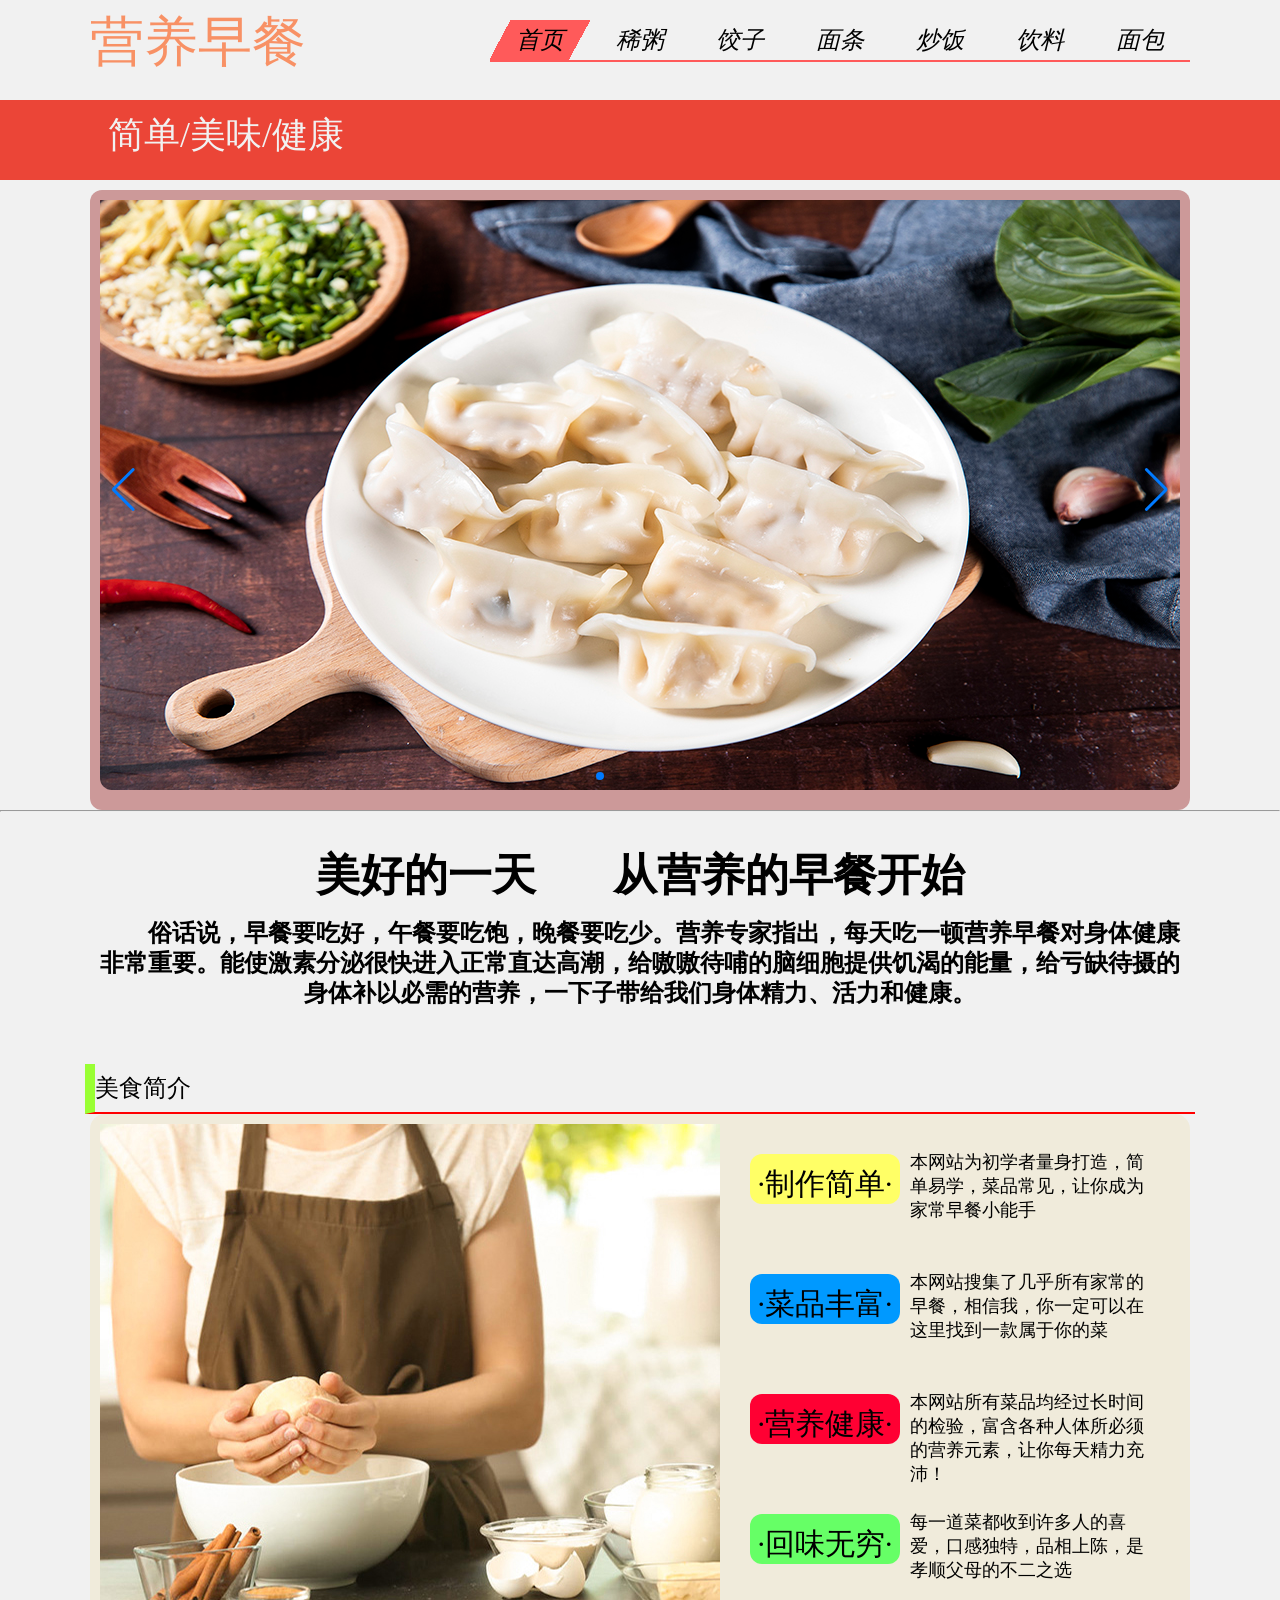
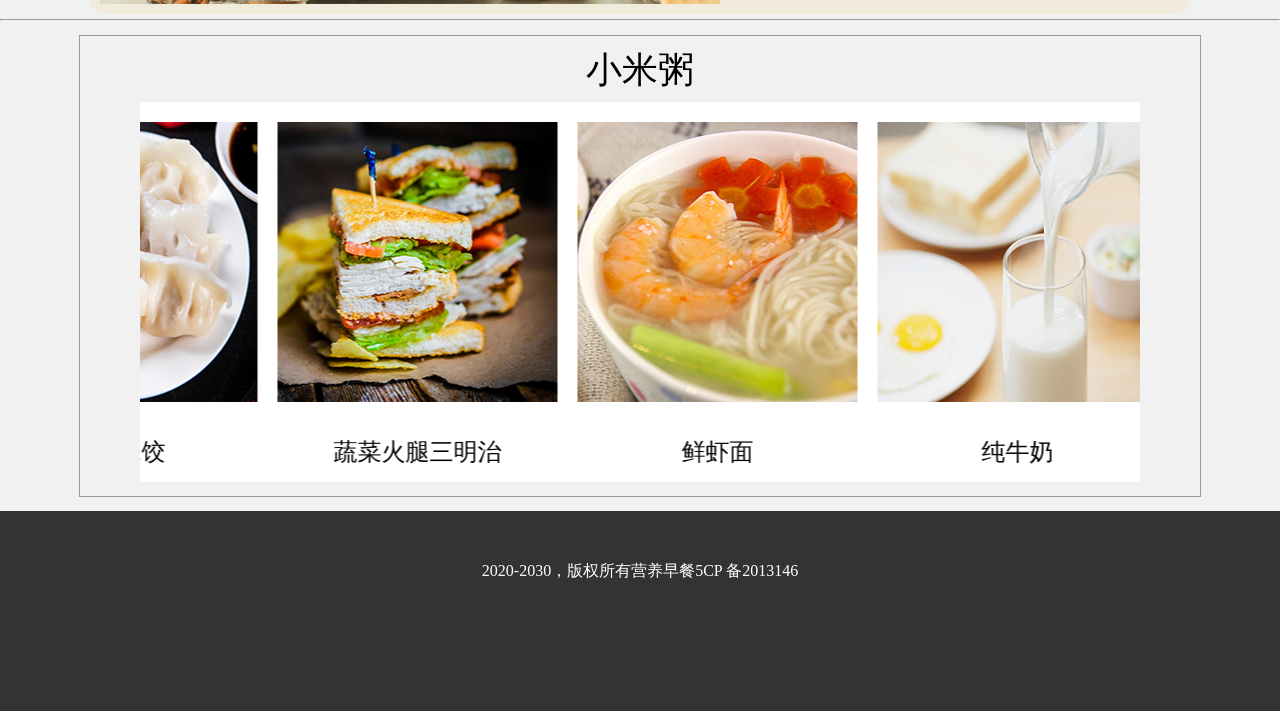
<file: html/index.html>
<!DOCTYPE html PUBLIC "-//W3C//DTD XHTML 1.0 Transitional//EN" "http://www.w3.org/TR/xhtml1/DTD/xhtml1-transitional.dtd">
<html xmlns="http://www.w3.org/1999/xhtml">
<head>
<meta http-equiv="Content-Type" content="text/html; charset=utf-8" />
<script src="../js/swiper.min.js"></script>
<script type="text/javascript" src="../js/index.js"></script>

<title>早八营养早餐</title>

<style type="text/css">
* {
    margin: 0;
    padding: 0;
}
.menus.menus1 h1 {
	vertical-align: sub;
	float: left;
	margin-top: 30px;
	font-size: 54px;
	text-transform: none;
	font-family: "华文行楷";
	font-weight: lighter;
	color: #F89165;
}
.banenr {
	height: 80px;
	width: auto;
	background-color: #eb4537;
}
.banenr .banner-bg h3 {
	font-size: 36px;
	font-weight: lighter;
	float: left;
	margin-top: 20px;
	color: #f1f1f1;
	margin-left: -30px;
}

.banner-bg {
	margin: auto;
	width: 1100px;
	height: 80px;
	padding-left: 0px;
}
a {
	color: #000;
	text-decoration: none;
}



li {
    list-style: none;
}
.clear {
    clear: both;
}
.menus {
	width: 1100px;
	margin-top: 0px;
	margin-right: auto;
	margin-bottom: 0px;
	margin-left: auto;
	height: 100px;
}
.menus ul {
	width: 700px;
	position: relative;
	float: right;
	margin-top: 20px;
	font-style: italic;
	border-bottom-width: 2px;
	border-bottom-style: solid;
	border-bottom-color: #ff5a5a;
}
.menus li {
	float: left;
	width: 100px;
	height: 40px;
	line-height: 40px;
	text-align: center;
	cursor: pointer;
	-webkit-transition: all 0.5s;
	-moz-transition: all 0.5s;
	-ms-transition: all 0.5s;
	-o-transition: all 0.5s;
	transition: all 0.5s;
	font-size: 24px;
}
.menus li:nth-child(2) {
    color: #fff;
}
.menus .bg {
	width: 100px;
	height: 40px;
	position:absolute;
	left: 0;
	top: 0;
	z-index: -1;
	-webkit-transition: all 0.5s;
	-moz-transition: all 0.5s;
	-ms-transition: all 0.5s;
	-o-transition: all 0.5s;
	transition: all 0.5s;
	background-image: url(../images/index/ban.png);
}

.tab {
    width: 750px;
    height: 500px;
    border: 1px solid #000;
    margin-top: 20px;
    font-size: 40px;
    line-height: 500px;
    text-align: center;
    color: #888;
    font-weight: bold;
    display: none;
}
.show {
    display: block;
}

#footer {
	text-align: center;
	vertical-align: middle;
	height: 150px;
	padding-top: 50px;
	color: #FFF;
	background-color: #333;
}
body {
	margin: 0px;
	background-color: #f1f1f1;
}
.slider {
	background-color: #C99;
	height: 620px;
	width: 1100px;
	margin-right: auto;
	margin-left: auto;
	margin-top: 0px;
	margin-bottom: 0px;
	border-radius: 12px;
	padding-bottom: 0px;
}



body { 
    width:auto;
	margin: 0px;
	padding: 0px;
}
.slider1 {
	height: 600px;
	width: 1080px;
	margin-top: 10px;
	margin-right: 10px;

	margin-left: 10px;
	overflow: hidden;
	border-radius: 12px;
}
.welcome-text {
	height: 200px;
	width: 1100px;
	margin-top: 12px;
	margin-right: auto;
	margin-bottom: 0px;
	margin-left: auto;
	background-color: #f1f1f1;
	font-size: 48px;
	text-align: center;
	vertical-align: middle;
	padding-top: 40px;
}
.scroll-td-text {
	height: 40px;
	width: 280px;
	text-align: center;
	vertical-align: middle;
	padding-top: 10px;
	font-size: 24px;
}
.introduce {
	height: 40px;
	width: 1100px;
	margin-right: auto;
	margin-left: auto;
	font-size: 24px;
	padding-top: 8px;
	border-bottom-width: 2px;
	border-left-width: 10px;
	border-bottom-style: solid;
	border-left-style: solid;
	border-bottom-color: #F00;
	border-left-color: #9F3;
}
.introduce-content {
	height: 500px;
	width: 1100px;
	margin-right: auto;
	margin-left: auto;
	background-color: #F0EBDB;
	margin-bottom: 5px;
	border-radius: 15px;
}
#img-introduce {
	background-color: #CC0;
	float: left;
	height: 480px;
	width: 620px;
	margin: 10px;
}
#text-introduce {
	margin: 10px;
	height: 480px;
	width: 440px;
	float: left;
}
.text-introducce {
	height: 100px;
	width: 440px;
	margin-bottom: 20px;
	margin-top: 10px;
}
.scroll {
	height: 380px;
	width: 1000px;
	margin-right: auto;
	background-color: #FFF;
	position: relative;
	overflow: hidden;
	margin-top: 20px;
	margin-bottom: auto;
	margin-left: auto;
}
.ms-ex {
	padding: 10px;
	height: 440px;
	width: 1100px;
	border: 1px solid #999;
	margin-right: auto;
	margin-left: auto;
	margin-top: 14px;
	margin-bottom: 14px;
}
.text-box {
	height: 40px;
	width: 150px;
	margin-top: 20px;
	margin-bottom: 10px;
	margin-left: 10px;
	float: left;
	font-size: 30px;
	text-align: center;
	vertical-align: middle;
	padding-top: 10px;
	
}
.ms-exhibition p {
	height: 36px;
	margin-top: 0px;
}

	
.ms-exhibition {
	margin-right: auto;
	font-size: 36px;
	padding-top: 0px;
	text-align: center;
	height: 36px;
	width: 1000px;
	margin-left: auto;
	margin-bottom: 0px;
	margin-top: 0px;
	background-color: #f1f1f1;
}
#text-box1 {
	background-color: #FF6;
	border-radius: 12px;
}
#text-box3 {
	background-color: #F03;
	border-radius: 12px;
}
#text4 #text-box4 {
	background-color: #6F6;
	border-radius: 12px;
}
.swiper-container {
      width: 100%;
      height: 100%;
      margin-left: auto;
      margin-right: auto;

	 
    }
#text-box2 {
	background-color: #09F;
	border-radius: 12px;
}
.text-box-right {
	float: left;
	height: 80px;
	width: 250px;
	margin-top: 16px;
	margin-right: 0px;
	margin-bottom: 0px;
	margin-left: 10px;
	font-size: 18px;
}
    .swiper-slide {
	text-align: center;
	font-size: 18px;
	background: #fff;
	display: -webkit-box;
	display: -ms-flexbox;
	display: -webkit-flex;

	-webkit-box-pack: center;
	-ms-flex-pack: center;
	-webkit-justify-content: center;
	justify-content: center;
	-webkit-box-align: center;
	-ms-flex-align: center;
	-webkit-align-items: center;
	align-items: center;
	margin-top: 10px;
	
	
	
    }
     
.scroll-in {
	height: 300px;
	width: 1080px;
	margin-top: 40px;
	margin-right: auto;
	margin-left: auto;
	

	
}
			
		

.scroll-td {
	height: 280px;
	width: 280px;
	margin-left: 0px;
}
h3 {
	font-size: 24px;
	line-height: 30px;
	font-family: "微软雅黑";
	text-indent: 48px;
}
h1 {
	line-height: 24px;
	font-size: 44px;
}
</style>

<link href="../css/swiper.min.css" rel="stylesheet" type="text/css" />
</head>

<body class="page-index">

   <div class="menus menus1">
      <h1>营养早餐
      </h1>
      <ul>
        <div class="bg"></div>
            <li><span><a href="index.html" target="blank">首页</a></span></li>
            <li><span><a href="xz.html">稀粥</a></span></li>
            <li><span><a href="dumplings.html">饺子</a></span></li>
            <li><span><a href="noodle.html">面条</a></span></li>
            <li><span><a href="fired rice.html">炒饭</a></span></li>
            <li><span><a href="drink.html">饮料</a></span></li>
            <li><span><a href="bread.html">面包</a></span></li>
        </ul>
        <div class="clear"></div>
    </div>
 
<script src="http://www.jq22.com/jquery/jquery-1.10.2.js"></script>
<script src="../js/index.js"></script>
<div class="banenr">
  <div class="banner-bg">
    <h3>简单/美味/健康</h3>
  </div></div>

<div class="slider">
<div class="slider1">
<div class="swiper-container">
    <div class="swiper-wrapper">
      <div class="swiper-slide"><a href="dumplings.html" target="new"><img src="../images/index/jz.jpg"/></a></div>
      <div class="swiper-slide"><a href="xz.html" target="new"><img src="../images/index/xz.jpg"/></a></div>
      <div class="swiper-slide"><a href="fired rice.html" target="new"><img src="../images/index/cf.jpg"/></a></div>
      <div class="swiper-slide"><a href="noodle.html" target="new"><img src="../images/index/mt.jpg"/></a></div>
      <div class="swiper-slide"><a href="drink.html" target="new"><img src="../images/index/gz.jpg"/></a></div>
      <div class="swiper-slide"><a href="bread.html" target="new"><img src="../images/index/mb.jpg"/></a></div>
     
      
    </div>
    <!-- Add Pagination -->
    <div class="swiper-pagination"></div>
    <!-- Add Arrows -->
    <div class="swiper-button-next"></div>
    <div class="swiper-button-prev"></div>
  </div>

  <!-- Swiper JS -->
  

  <!-- Initialize Swiper -->
  <script>
    var swiper = new Swiper('.swiper-container', {
      slidesPerView: 1,
      spaceBetween: 30,
      loop: true,
      pagination: {
        el: '.swiper-pagination',
        clickable: true,
      },
      navigation: {
        nextEl: '.swiper-button-next',
        prevEl: '.swiper-button-prev',
      },
    });
  </script>






</div>
</div>
<hr />

<div class="welcome-text">
  <h1>美好的一天&nbsp;&nbsp; &nbsp;&nbsp;&nbsp; 从营养的早餐开始</h1>
  <h3>&nbsp;</h3>
  <h3>俗话说，早餐要吃好，午餐要吃饱，晚餐要吃少。营养专家指出，每天吃一顿营养早餐对身体健康非常重要。能使激素分泌很快进入正常直达高潮，给嗷嗷待哺的脑细胞提供饥渴的能量，给亏缺待摄的身体补以必需的营养，一下子带给我们身体精力、活力和健康。</h3>
</div>

<div class="introduce">美食简介</div>
<div class="introduce-content">
  <div id="img-introduce"><img src="../images/index/easy.jpg" /> </div>
  <div id="text-introduce" class="text-introduce">
    <div class="text-introducce" id="text1">
      <div class="text-box" id="text-box1"> ·制作简单·</div>
      
      <div class="text-box-right" id="box-right1">本网站为初学者量身打造，简单易学，菜品常见，让你成为家常早餐小能手 </div>
    </div>
    <div class="text-introducce" id="text2">
      <div class="text-box" id="text-box2"> ·菜品丰富·</div>
      <div class="text-box-right" id="box-right2">本网站搜集了几乎所有家常的早餐，相信我，你一定可以在这里找到一款属于你的菜</div>
    </div>
    <div class="text-introducce" id="text3">
      <div class="text-box" id="text-box3"> ·营养健康·</div>
      <div class="text-box-right" id="box-right-3"> 本网站所有菜品均经过长时间的检验，富含各种人体所必须的营养元素，让你每天精力充沛！</div>
    </div>
    <div class="text-introducce" id="text4">
      <div class="text-box" id="text-box4"> ·回味无穷·</div>
      <div class="text-box-right" id="box-right4"> 每一道菜都收到许多人的喜爱，口感独特，品相上陈，是孝顺父母的不二之选</div>
    </div>
  </div>
</div>

<hr />

<div class="ms-ex">
<div class="ms-exhibition">
  <p>小米粥</p></div>
  <div class="scroll">
    <marquee direction="right" behavior="alternate" scrolldelay="200" onmouseover="stop()" onmouseout="start()">
      <table width="2400" border="0" cellspacing="20"  cellpadding="0">
        <tr>
          <td class="scroll-td"><img src="../images/index/01.jpg"/></td>
          <td class="scroll-td"><img src="../images/index/02.jpg"/></td>
          <td class="scroll-td"><img src="../images/index/03.jpg"/></td>
          <td class="scroll-td"><img src="../images/index/04.jpg"/></td>
          <td class="scroll-td"><img src="../images/index/05.jpg"/></td>
          <td class="scroll-td"><img src="../images/index/06.jpg"/></td>
          <td class="scroll-td"><img src="../images/index/07.jpg"/></td>
          <td class="scroll-td"><img src="../images/index/08.jpg"/></td>
        </tr>
        <tr>
          <td class="scroll-td-text">薏米豆浆</td>
          <td class="scroll-td-text">莲子八宝粥</td>
          <td class="scroll-td-text">家常小笼包</td>
          <td class="scroll-td-text">菠萝吐司</td>
          <td class="scroll-td-text">猪肉水饺</td>
          <td class="scroll-td-text">蔬菜火腿三明治</td>
          <td class="scroll-td-text">鲜虾面</td>
          <td class="scroll-td-text">纯牛奶</td>
        </tr>
      </table>
    </marquee>
</div>
</div> 
</div>
<footer>
  <div id="footer">
			<p>2020-2030，版权所有营养早餐5CP 备2013146</p>
  </div>

</footer>
</body>
</html>
</file>
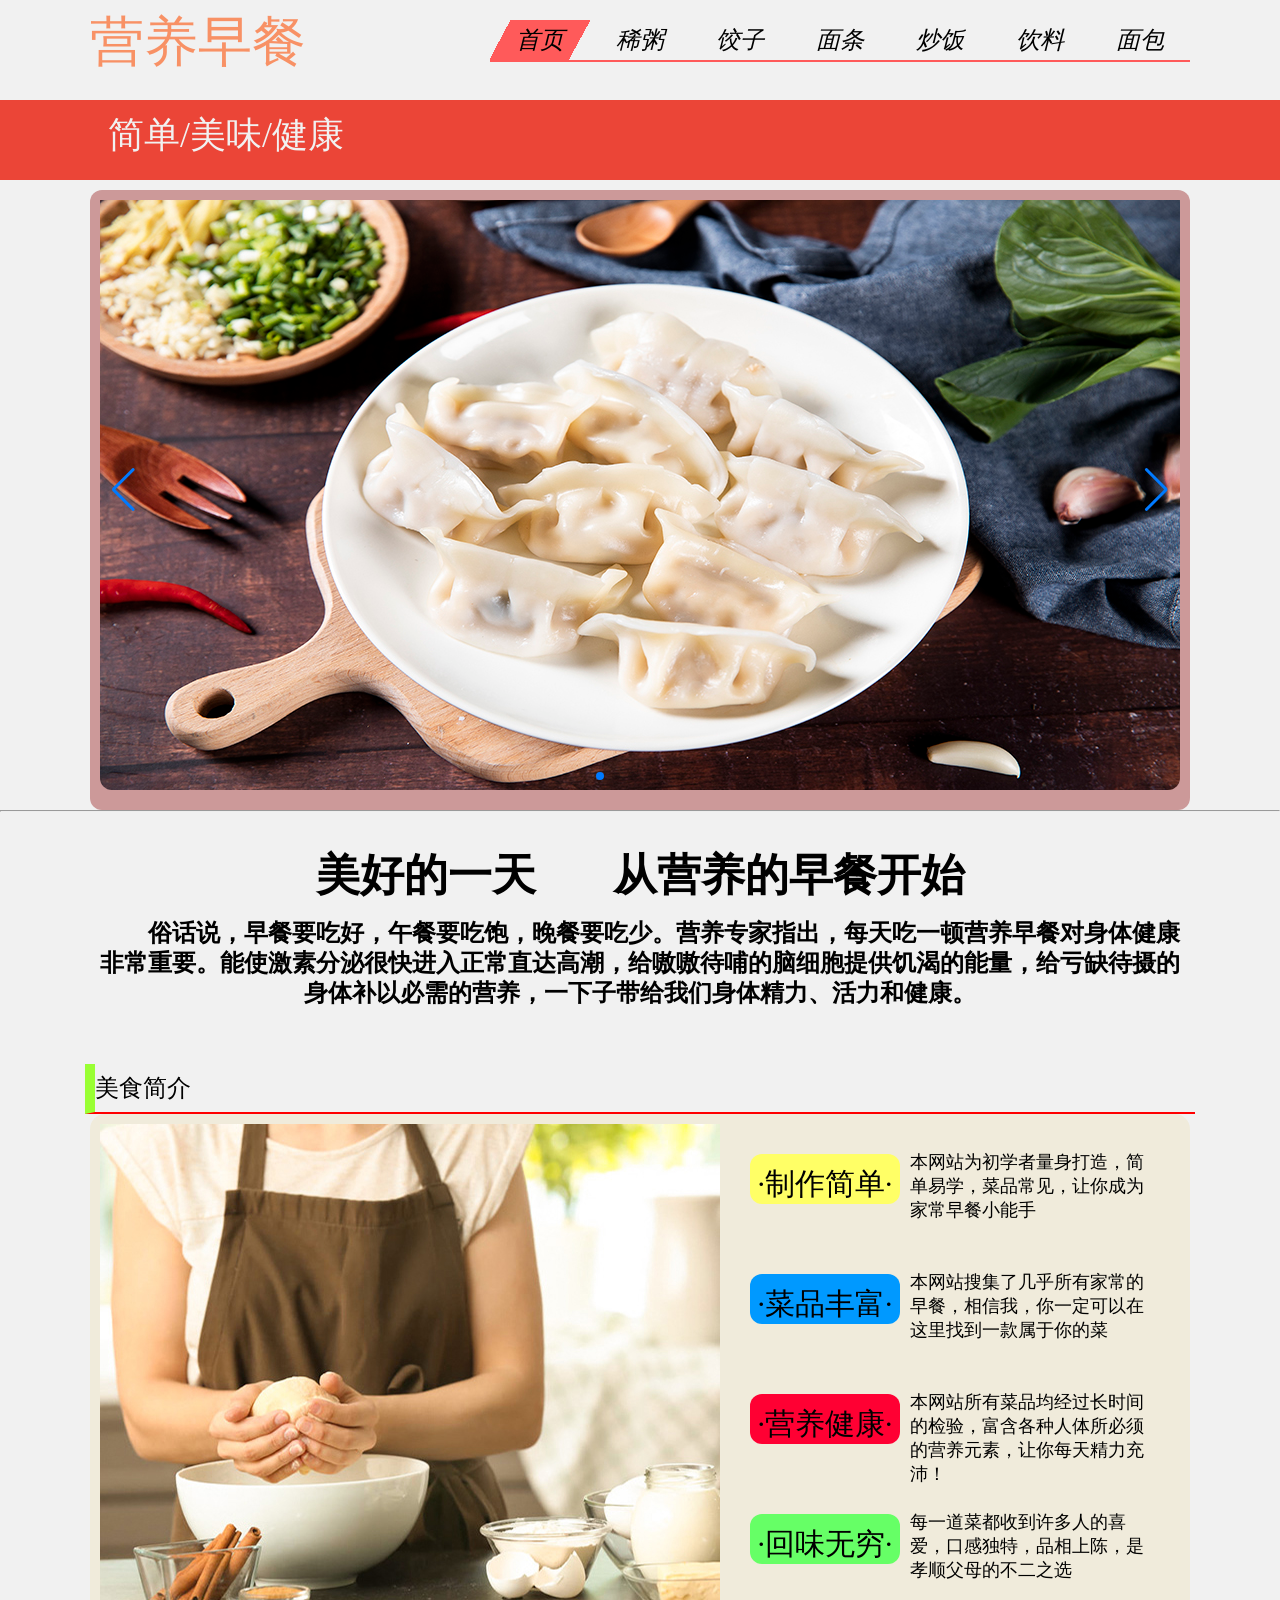
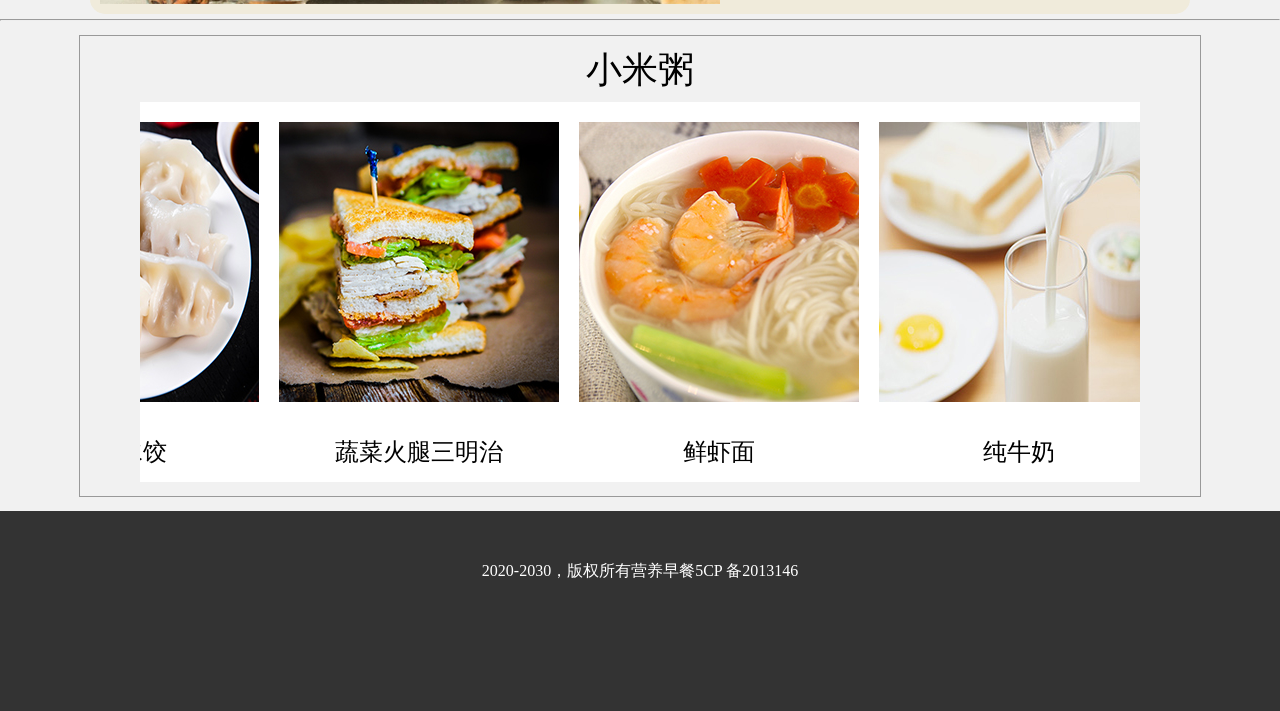
<file: 2025020261051xinyanzhu/html/index.html>
<!DOCTYPE html PUBLIC "-//W3C//DTD XHTML 1.0 Transitional//EN" "http://www.w3.org/TR/xhtml1/DTD/xhtml1-transitional.dtd">
<html xmlns="http://www.w3.org/1999/xhtml">
<head>
<meta http-equiv="Content-Type" content="text/html; charset=utf-8" />
<script src="../js/swiper.min.js"></script>
<script type="text/javascript" src="../js/index.js"></script>

<title>老八营养早餐</title>

<style type="text/css">
* {
    margin: 0;
    padding: 0;
}
.menus.menus1 h1 {
	vertical-align: sub;
	float: left;
	margin-top: 30px;
	font-size: 54px;
	text-transform: none;
	font-family: "华文行楷";
	font-weight: lighter;
	color: #F89165;
}
.banenr {
	height: 80px;
	width: auto;
	background-color: #eb4537;
}
.banenr .banner-bg h3 {
	font-size: 36px;
	font-weight: lighter;
	float: left;
	margin-top: 20px;
	color: #f1f1f1;
	margin-left: -30px;
}

.banner-bg {
	margin: auto;
	width: 1100px;
	height: 80px;
	padding-left: 0px;
}
a {
	color: #000;
	text-decoration: none;
}



li {
    list-style: none;
}
.clear {
    clear: both;
}
.menus {
	width: 1100px;
	margin-top: 0px;
	margin-right: auto;
	margin-bottom: 0px;
	margin-left: auto;
	height: 100px;
}
.menus ul {
	width: 700px;
	position: relative;
	float: right;
	margin-top: 20px;
	font-style: italic;
	border-bottom-width: 2px;
	border-bottom-style: solid;
	border-bottom-color: #ff5a5a;
}
.menus li {
	float: left;
	width: 100px;
	height: 40px;
	line-height: 40px;
	text-align: center;
	cursor: pointer;
	-webkit-transition: all 0.5s;
	-moz-transition: all 0.5s;
	-ms-transition: all 0.5s;
	-o-transition: all 0.5s;
	transition: all 0.5s;
	font-size: 24px;
}
.menus li:nth-child(2) {
    color: #fff;
}
.menus .bg {
	width: 100px;
	height: 40px;
	position:absolute;
	left: 0;
	top: 0;
	z-index: -1;
	-webkit-transition: all 0.5s;
	-moz-transition: all 0.5s;
	-ms-transition: all 0.5s;
	-o-transition: all 0.5s;
	transition: all 0.5s;
	background-image: url(../images/index/ban.png);
}

.tab {
    width: 750px;
    height: 500px;
    border: 1px solid #000;
    margin-top: 20px;
    font-size: 40px;
    line-height: 500px;
    text-align: center;
    color: #888;
    font-weight: bold;
    display: none;
}
.show {
    display: block;
}

#footer {
	text-align: center;
	vertical-align: middle;
	height: 150px;
	padding-top: 50px;
	color: #FFF;
	background-color: #333;
}
body {
	margin: 0px;
	background-color: #f1f1f1;
}
.slider {
	background-color: #C99;
	height: 620px;
	width: 1100px;
	margin-right: auto;
	margin-left: auto;
	margin-top: 0px;
	margin-bottom: 0px;
	border-radius: 12px;
	padding-bottom: 0px;
}



body { 
    width:auto;
	margin: 0px;
	padding: 0px;
}
.slider1 {
	height: 600px;
	width: 1080px;
	margin-top: 10px;
	margin-right: 10px;

	margin-left: 10px;
	overflow: hidden;
	border-radius: 12px;
}
.welcome-text {
	height: 200px;
	width: 1100px;
	margin-top: 12px;
	margin-right: auto;
	margin-bottom: 0px;
	margin-left: auto;
	background-color: #f1f1f1;
	font-size: 48px;
	text-align: center;
	vertical-align: middle;
	padding-top: 40px;
}
.scroll-td-text {
	height: 40px;
	width: 280px;
	text-align: center;
	vertical-align: middle;
	padding-top: 10px;
	font-size: 24px;
}
.introduce {
	height: 40px;
	width: 1100px;
	margin-right: auto;
	margin-left: auto;
	font-size: 24px;
	padding-top: 8px;
	border-bottom-width: 2px;
	border-left-width: 10px;
	border-bottom-style: solid;
	border-left-style: solid;
	border-bottom-color: #F00;
	border-left-color: #9F3;
}
.introduce-content {
	height: 500px;
	width: 1100px;
	margin-right: auto;
	margin-left: auto;
	background-color: #F0EBDB;
	margin-bottom: 5px;
	border-radius: 15px;
}
#img-introduce {
	background-color: #CC0;
	float: left;
	height: 480px;
	width: 620px;
	margin: 10px;
}
#text-introduce {
	margin: 10px;
	height: 480px;
	width: 440px;
	float: left;
}
.text-introducce {
	height: 100px;
	width: 440px;
	margin-bottom: 20px;
	margin-top: 10px;
}
.scroll {
	height: 380px;
	width: 1000px;
	margin-right: auto;
	background-color: #FFF;
	position: relative;
	overflow: hidden;
	margin-top: 20px;
	margin-bottom: auto;
	margin-left: auto;
}
.ms-ex {
	padding: 10px;
	height: 440px;
	width: 1100px;
	border: 1px solid #999;
	margin-right: auto;
	margin-left: auto;
	margin-top: 14px;
	margin-bottom: 14px;
}
.text-box {
	height: 40px;
	width: 150px;
	margin-top: 20px;
	margin-bottom: 10px;
	margin-left: 10px;
	float: left;
	font-size: 30px;
	text-align: center;
	vertical-align: middle;
	padding-top: 10px;
	
}
.ms-exhibition p {
	height: 36px;
	margin-top: 0px;
}

	
.ms-exhibition {
	margin-right: auto;
	font-size: 36px;
	padding-top: 0px;
	text-align: center;
	height: 36px;
	width: 1000px;
	margin-left: auto;
	margin-bottom: 0px;
	margin-top: 0px;
	background-color: #f1f1f1;
}
#text-box1 {
	background-color: #FF6;
	border-radius: 12px;
}
#text-box3 {
	background-color: #F03;
	border-radius: 12px;
}
#text4 #text-box4 {
	background-color: #6F6;
	border-radius: 12px;
}
.swiper-container {
      width: 100%;
      height: 100%;
      margin-left: auto;
      margin-right: auto;

	 
    }
#text-box2 {
	background-color: #09F;
	border-radius: 12px;
}
.text-box-right {
	float: left;
	height: 80px;
	width: 250px;
	margin-top: 16px;
	margin-right: 0px;
	margin-bottom: 0px;
	margin-left: 10px;
	font-size: 18px;
}
    .swiper-slide {
	text-align: center;
	font-size: 18px;
	background: #fff;
	display: -webkit-box;
	display: -ms-flexbox;
	display: -webkit-flex;

	-webkit-box-pack: center;
	-ms-flex-pack: center;
	-webkit-justify-content: center;
	justify-content: center;
	-webkit-box-align: center;
	-ms-flex-align: center;
	-webkit-align-items: center;
	align-items: center;
	margin-top: 10px;
	
	
	
    }
     
.scroll-in {
	height: 300px;
	width: 1080px;
	margin-top: 40px;
	margin-right: auto;
	margin-left: auto;
	

	
}
			
		

.scroll-td {
	height: 280px;
	width: 280px;
	margin-left: 0px;
}
h3 {
	font-size: 24px;
	line-height: 30px;
	font-family: "微软雅黑";
	text-indent: 48px;
}
h1 {
	line-height: 24px;
	font-size: 44px;
}
</style>

<link href="../css/swiper.min.css" rel="stylesheet" type="text/css" />
</head>

<body class="page-index">

   <div class="menus menus1">
      <h1>营养早餐
      </h1>
      <ul>
        <div class="bg"></div>
            <li><span><a href="index.html" target="blank">首页</a></span></li>
            <li><span><a href="xz.html">稀粥</a></span></li>
            <li><span><a href="dumplings.html">饺子</a></span></li>
            <li><span><a href="noodle.html">面条</a></span></li>
            <li><span><a href="fired rice.html">炒饭</a></span></li>
            <li><span><a href="drink.html">饮料</a></span></li>
            <li><span><a href="bread.html">面包</a></span></li>
        </ul>
        <div class="clear"></div>
    </div>
 
<script src="http://www.jq22.com/jquery/jquery-1.10.2.js"></script>
<script src="../js/index.js"></script>
<div class="banenr">
  <div class="banner-bg">
    <h3>简单/美味/健康</h3>
  </div></div>

<div class="slider">
<div class="slider1">
<div class="swiper-container">
    <div class="swiper-wrapper">
      <div class="swiper-slide"><a href="dumplings.html" target="new"><img src="../images/index/jz.jpg"/></a></div>
      <div class="swiper-slide"><a href="xz.html" target="new"><img src="../images/index/xz.jpg"/></a></div>
      <div class="swiper-slide"><a href="fired rice.html" target="new"><img src="../images/index/cf.jpg"/></a></div>
      <div class="swiper-slide"><a href="noodle.html" target="new"><img src="../images/index/mt.jpg"/></a></div>
      <div class="swiper-slide"><a href="drink.html" target="new"><img src="../images/index/gz.jpg"/></a></div>
      <div class="swiper-slide"><a href="bread.html" target="new"><img src="../images/index/mb.jpg"/></a></div>
     
      
    </div>
    <!-- Add Pagination -->
    <div class="swiper-pagination"></div>
    <!-- Add Arrows -->
    <div class="swiper-button-next"></div>
    <div class="swiper-button-prev"></div>
  </div>

  <!-- Swiper JS -->
  

  <!-- Initialize Swiper -->
  <script>
    var swiper = new Swiper('.swiper-container', {
      slidesPerView: 1,
      spaceBetween: 30,
      loop: true,
      pagination: {
        el: '.swiper-pagination',
        clickable: true,
      },
      navigation: {
        nextEl: '.swiper-button-next',
        prevEl: '.swiper-button-prev',
      },
    });
  </script>






</div>
</div>
<hr />

<div class="welcome-text">
  <h1>美好的一天&nbsp;&nbsp; &nbsp;&nbsp;&nbsp; 从营养的早餐开始</h1>
  <h3>&nbsp;</h3>
  <h3>俗话说，早餐要吃好，午餐要吃饱，晚餐要吃少。营养专家指出，每天吃一顿营养早餐对身体健康非常重要。能使激素分泌很快进入正常直达高潮，给嗷嗷待哺的脑细胞提供饥渴的能量，给亏缺待摄的身体补以必需的营养，一下子带给我们身体精力、活力和健康。</h3>
</div>

<div class="introduce">美食简介</div>
<div class="introduce-content">
  <div id="img-introduce"><img src="../images/index/easy.jpg" /> </div>
  <div id="text-introduce" class="text-introduce">
    <div class="text-introducce" id="text1">
      <div class="text-box" id="text-box1"> ·制作简单·</div>
      
      <div class="text-box-right" id="box-right1">本网站为初学者量身打造，简单易学，菜品常见，让你成为家常早餐小能手 </div>
    </div>
    <div class="text-introducce" id="text2">
      <div class="text-box" id="text-box2"> ·菜品丰富·</div>
      <div class="text-box-right" id="box-right2">本网站搜集了几乎所有家常的早餐，相信我，你一定可以在这里找到一款属于你的菜</div>
    </div>
    <div class="text-introducce" id="text3">
      <div class="text-box" id="text-box3"> ·营养健康·</div>
      <div class="text-box-right" id="box-right-3"> 本网站所有菜品均经过长时间的检验，富含各种人体所必须的营养元素，让你每天精力充沛！</div>
    </div>
    <div class="text-introducce" id="text4">
      <div class="text-box" id="text-box4"> ·回味无穷·</div>
      <div class="text-box-right" id="box-right4"> 每一道菜都收到许多人的喜爱，口感独特，品相上陈，是孝顺父母的不二之选</div>
    </div>
  </div>
</div>

<hr />

<div class="ms-ex">
<div class="ms-exhibition">
  <p>小米粥</p></div>
  <div class="scroll">
    <marquee direction="right" behavior="alternate" scrolldelay="200" onmouseover="stop()" onmouseout="start()">
      <table width="2400" border="0" cellspacing="20"  cellpadding="0">
        <tr>
          <td class="scroll-td"><img src="../images/index/01.jpg"/></td>
          <td class="scroll-td"><img src="../images/index/02.jpg"/></td>
          <td class="scroll-td"><img src="../images/index/03.jpg"/></td>
          <td class="scroll-td"><img src="../images/index/04.jpg"/></td>
          <td class="scroll-td"><img src="../images/index/05.jpg"/></td>
          <td class="scroll-td"><img src="../images/index/06.jpg"/></td>
          <td class="scroll-td"><img src="../images/index/07.jpg"/></td>
          <td class="scroll-td"><img src="../images/index/08.jpg"/></td>
        </tr>
        <tr>
          <td class="scroll-td-text">薏米豆浆</td>
          <td class="scroll-td-text">莲子八宝粥</td>
          <td class="scroll-td-text">家常小笼包</td>
          <td class="scroll-td-text">菠萝吐司</td>
          <td class="scroll-td-text">猪肉水饺</td>
          <td class="scroll-td-text">蔬菜火腿三明治</td>
          <td class="scroll-td-text">鲜虾面</td>
          <td class="scroll-td-text">纯牛奶</td>
        </tr>
      </table>
    </marquee>
</div>
</div> 
</div>
<footer>
  <div id="footer">
			<p>2020-2030，版权所有营养早餐5CP 备2013146</p>
  </div>

</footer>
</body>
</html>
</file>
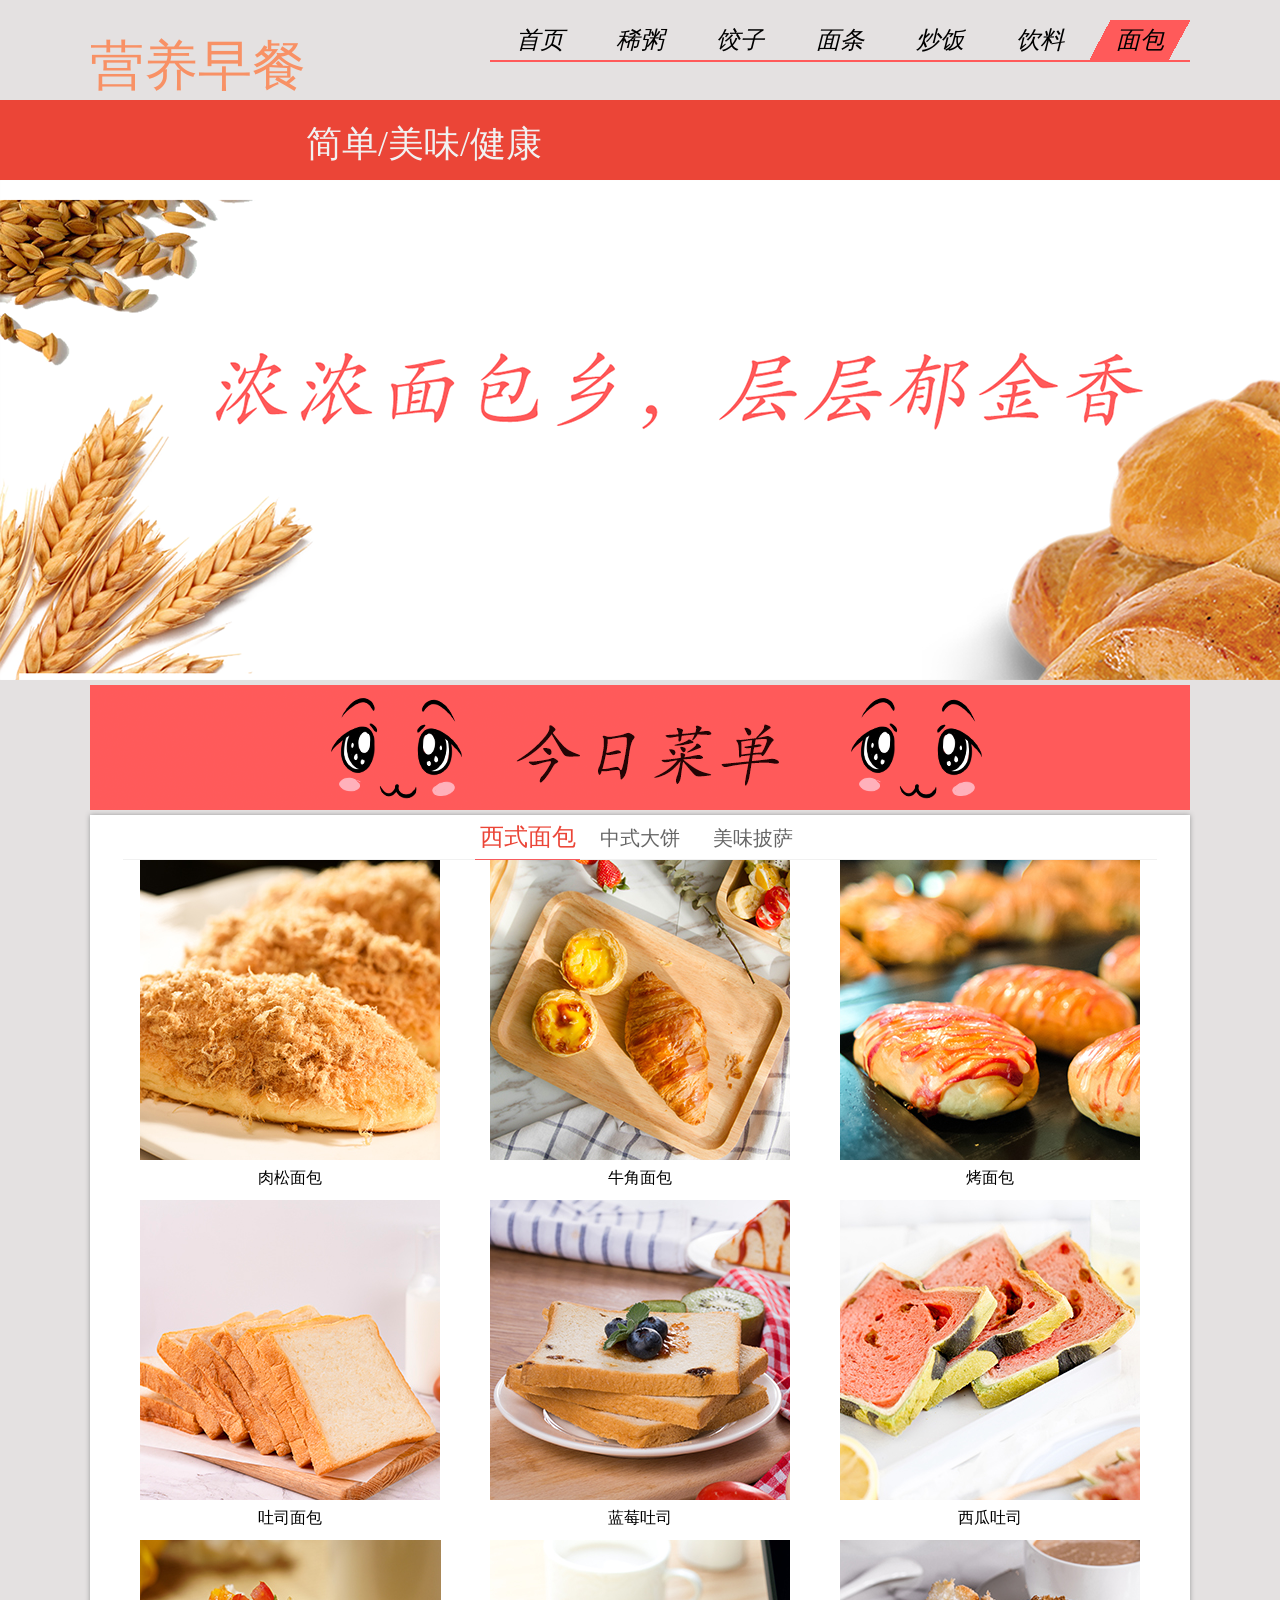
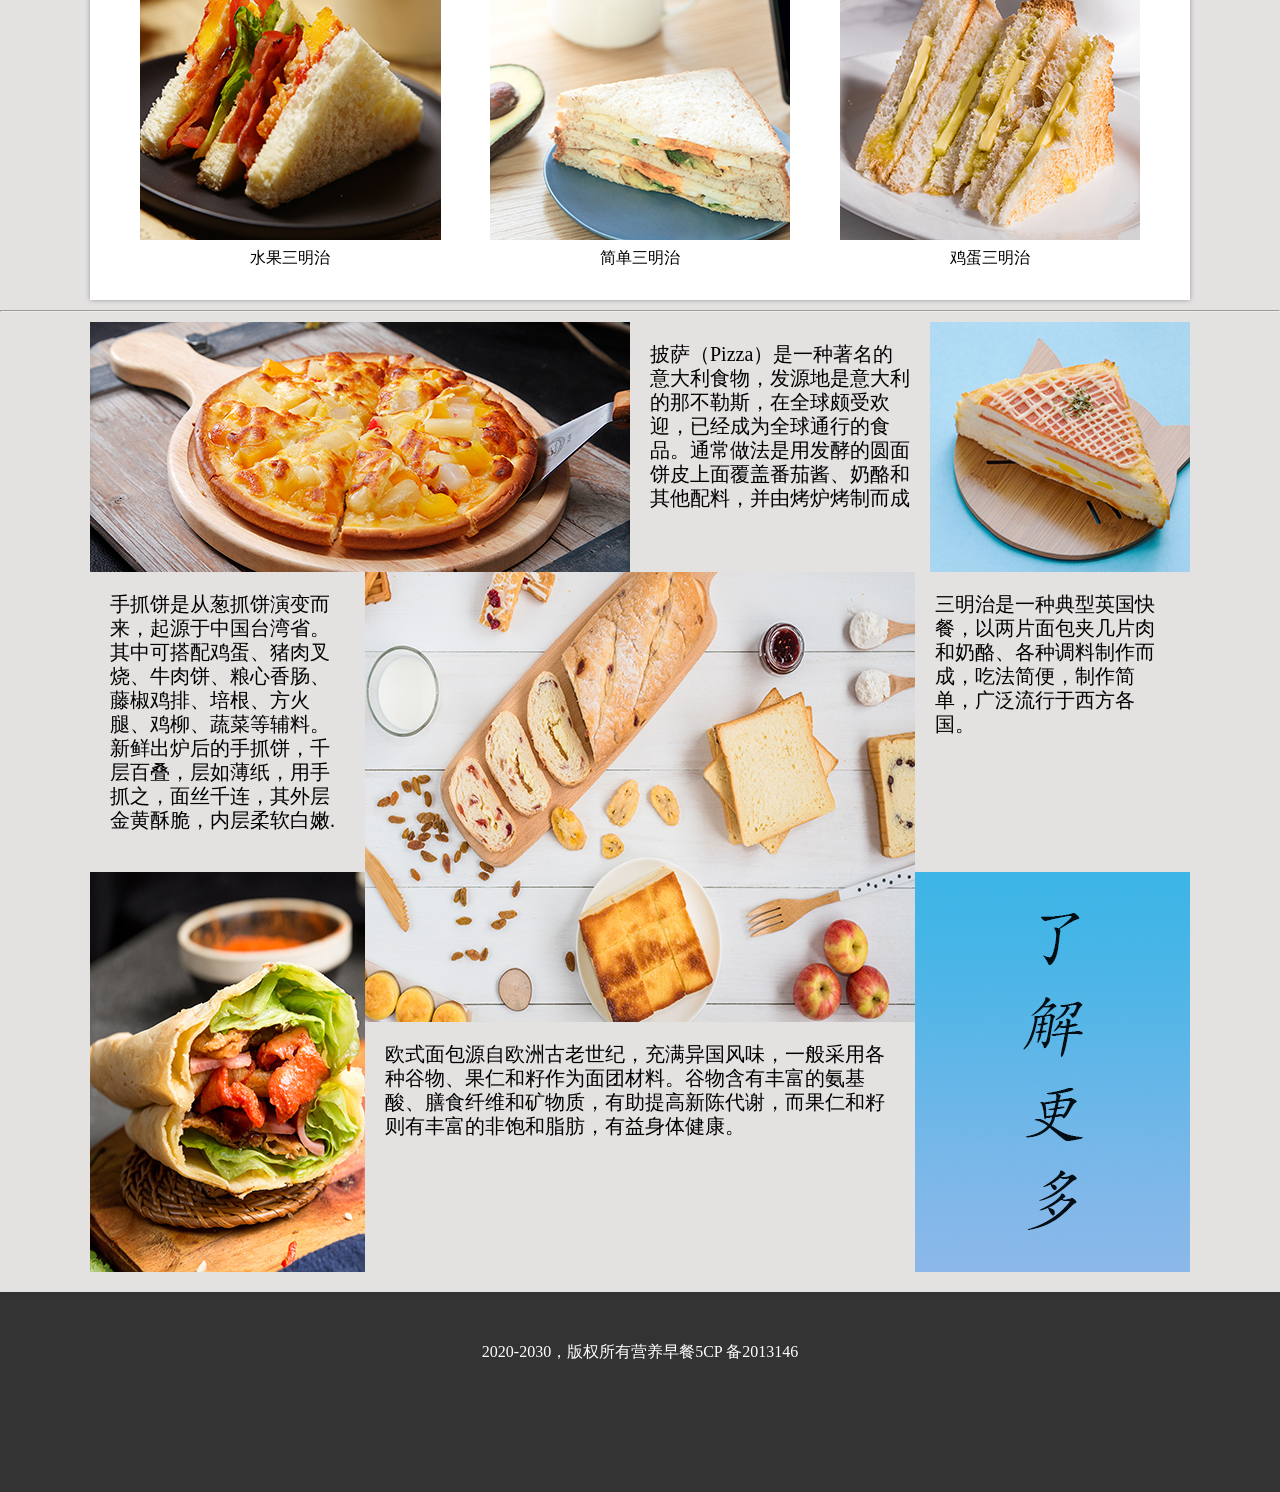
<file: html/bread.html>
<!DOCTYPE html PUBLIC "-//W3C//DTD XHTML 1.0 Transitional//EN" "http://www.w3.org/TR/xhtml1/DTD/xhtml1-transitional.dtd">
<html xmlns="http://www.w3.org/1999/xhtml">
<head>
<meta http-equiv="Content-Type" content="text/html; charset=utf-8" />
<title>面包</title>
<style>
    * { margin: 0; padding: 0; }
    body {
	font-family: "Microsoft Yahei";
	font-size: 14px;
	background-color: #E4E1E1;
}
    a, a:hover { text-decoration: none; color: #333; }
    ul, li { list-style: none; }
	svg{
	    fill: currentColor;
	}
.container  p {
	font-size: 20px;
	line-height: 24px;
	vertical-align: middle;
	padding: 20px;
}
    .mt-tabpage {
	width: 1100px;
	box-shadow: 0 0 5px #999;
	background-color: #FFFFFF;
	margin-top: 0px;
	margin-right: auto;
	margin-bottom: 10px;
	margin-left: auto;
    }
    .mt-tabpage-title {
	height: 44px;
	font-size: 30px;
	background-color: #fff;
	width: 94%;
	margin: auto;
	background: #fff;
	border-bottom: 1px solid #f1f1f1;
	text-align: center;
	vertical-align: middle;
    }
    .mt-tabpage-title .mt-tabpage-item {
	display: inline-block;
	width: 105px;
	height: 44px;
	line-height: 44px;
	text-align: center;
	color: #666;
	font-size: 20px;
    }
    .mt-tabpage-title .mt-tabpage-item:hover{
    	color: #eb4537;
    }
.mt-tabpage img:hover {
	font-size: 20px;
	 transform: scale(1.1);
}
    .mt-tabpage-title .mt-tabpage-item-cur {
    color: #eb4537;
    font-size: 24px;
    border-bottom: 1px solid #F85B5E;
    }
    .mt-tabpage-count {
      	position: relative;
      	width: 1100px;
      	height: 1040px;
      	overflow: hidden;
    }
    .mt-tabpage-cont__wrap {
      	position: absolute;
    }
    .mt-tabpage-count .mt-tabpage-item {
      	width: 1100px;
      	height: 1040px;
      	
      	text-align: center;

    }
	.slide-content{
		padding:0px;
		height:340px;
		width:300px;
		float:left;
		margin-left:50px;
	}
	.slide-content-text{
	height: 32px;
	margin-top: 0px;
	padding-top: 8px;
	font-size: 16px;
	}
	.container {
	height: 950px;
	width: 1100px;
	margin-right: auto;
	margin-left: auto;
	margin-bottom: 20px;
	margin-top: 10px;
}
body {
	margin: 0px;
	padding: 0px;
}
.box1{
	width:1100px;
	height:250px;
}
.box2{
	width:1100px;
	height:700px;
}
.box1-1{
	width:540px;
	height:250px;
	float:left;
	margin:0px;
}
.box1-2{
	width:300px;
	height:250px;
	float:left;
	margin:0px;
}
.box1-3{
	width:260px;
	height:250px;
	float:left;
	margin:0px;
}
.box2-1{
	width:275px;
	height:700px;
	float:left;
	margin:0px;
}
.box2-1-1{
	width: 275px;
	height: 300px;
	margin: 0px;
}
.box2-1-2{
	width: 275px;
	height: 400px;
	margin: 0px;
}
.box2-2{
	width:550px;
	height:700px;
	float:left;
	margin:0px;
}
.box2-2-1{
	width: 550px;
	height: 450px;
	margin: 0px;
}
.box2-2-2{
	width: 550px;
	height: 200px;
	margin: 0px;
}

	
	
  </style>
<link href="../css/banner-style.css" rel="stylesheet" type="text/css" />
</head>

<body class="page-bread">
 <div class="menus menus1">
      <h1>营养早餐
      </h1>
      <ul>
        <div class="bg"></div>
            <li><span><a href="index.html" target="blank">首页</a></span></li>
            <li><span><a href="xz.html">稀粥</a></span></li>
            <li><span><a href="dumplings.html">饺子</a></span></li>
            <li><span><a href="noodle.html">面条</a></span></li>
            <li><span><a href="fired rice.html">炒饭</a></span></li>
            <li><span><a href="drink.html">饮料</a></span></li>
            <li><span><a href="bread.html">面包</a></span></li>
        </ul>
        <div class="clear"></div>
    </div>
 
<script src="http://www.jq22.com/jquery/jquery-1.10.2.js"></script>
<script src="../js/index.js"></script>
<div class="banenr">
  <div class="banner-bg">
    <h3>简单/美味/健康</h3>
  </div></div>
<div class="banner-x"><img src="../images/cake/banner.png" /></div>
<div class="jrcd"><img src="../images/index/jrms.png" /></div>
<div class="mt-tabpage" js-tab="2">
		<div class="mt-tabpage-title">
			<a href="javascript:;" class="mt-tabpage-item mt-tabpage-item-cur">西式面包</a>
			<a href="javascript:;" class="mt-tabpage-item">中式大饼</a>
			<a href="javascript:;" class="mt-tabpage-item">美味披萨</a>
		</div>
		<div class="mt-tabpage-count">
			<ul class="mt-tabpage-cont__wrap">
				<li class="mt-tabpage-item">
                    <div class="slide-content"><img src="../images/cake/b1.jpg"/>
                                               <div class="slide-content-text">肉松面包</div></div>
                    <div class="slide-content"><img src="../images/cake/b2.jpg"/>
                                               <div class="slide-content-text">牛角面包</div></div>
                    <div class="slide-content"><img src="../images/cake/b3.jpg"/>
                                               <div class="slide-content-text">烤面包</div></div>
                                               <div class="slide-content"><img src="../images/cake/b4.jpg"/>
                                               <div class="slide-content-text">吐司面包</div></div>
                    <div class="slide-content"><img src="../images/cake/b5.jpg"/>
                                               <div class="slide-content-text">蓝莓吐司</div></div>
                    <div class="slide-content"><img src="../images/cake/b6.jpg"/>
                                               <div class="slide-content-text">西瓜吐司</div></div>
                                               <div class="slide-content"><img src="../images/cake/b7.jpg"/>
                                               <div class="slide-content-text">水果三明治</div></div>
                    <div class="slide-content"><img src="../images/cake/b8.jpg"/>
                                               <div class="slide-content-text">简单三明治</div></div>
                    <div class="slide-content"><img src="../images/cake/b9.jpg"/>
                                               <div class="slide-content-text">鸡蛋三明治</div></div>
                   
                </li>
				<li class="mt-tabpage-item">
                   <div class="slide-content"><img src="../images/cake/q1.jpg"/>
                                               <div class="slide-content-text">煎饼</div></div>
                    <div class="slide-content"><img src="../images/cake/q2.jpg"/>
                                               <div class="slide-content-text">葱饼</div></div>
                    <div class="slide-content"><img src="../images/cake/q3.jpg"/>
                                               <div class="slide-content-text">韭菜饼</div></div>
                                               <div class="slide-content"><img src="../images/cake/q4.jpg"/>
                                               <div class="slide-content-text">鸡蛋饼</div></div>
                    <div class="slide-content"><img src="../images/cake/q5.jpg"/>
                                               <div class="slide-content-text">米饼</div></div>
                    <div class="slide-content"><img src="../images/cake/q6.jpg"/>
                                               <div class="slide-content-text">贡饼</div></div>
                                               <div class="slide-content"><img src="../images/cake/q7.jpg"/>
                                               <div class="slide-content-text">藕饼</div></div>
                    <div class="slide-content"><img src="../images/cake/q8.jpg"/>
                                               <div class="slide-content-text">手抓饼</div></div>
                    <div class="slide-content"><img src="../images/cake/q9.jpg"/>
                                               <div class="slide-content-text">桃饼</div></div></li>
				<li class="mt-tabpage-item">
                   <div class="slide-content"><img src="../images/cake/p1.jpg"/>
                                               <div class="slide-content-text">生煎包</div></div>
                    <div class="slide-content"><img src="../images/cake/p2.jpg"/>
                                               <div class="slide-content-text">小笼包</div></div>
                    <div class="slide-content"><img src="../images/cake/p3.jpg"/>
                                               <div class="slide-content-text">灌汤包</div></div>
                                               <div class="slide-content"><img src="../images/cake/p4.jpg"/>
                                               <div class="slide-content-text">生煎包</div></div>
                    <div class="slide-content"><img src="../images/cake/p5.jpg"/>
                                               <div class="slide-content-text">小笼包</div></div>
                    <div class="slide-content"><img src="../images/cake/p6.jpg"/>
                                               <div class="slide-content-text">灌汤包</div></div>
                                               <div class="slide-content"><img src="../images/cake/p7.jpg"/>
                                               <div class="slide-content-text">生煎包</div></div>
                    <div class="slide-content"><img src="../images/cake/p8.jpg"/>
                                               <div class="slide-content-text">小笼包</div></div>
                    <div class="slide-content"><img src="../images/cake/p9.jpg"/>
                                               <div class="slide-content-text">灌汤包</div></div></li>
			</ul>
		</div>
	</div>
    
 
<script src="../js/jquery-3.1.1.min.js"></script>
<script src="../js/mt-tabpage.js"></script>
    
<script>
    $(function () {
      $('[js-tab=2]').tab({
        curDisplay: 1,
        changeMethod: 'horizontal'
      });
		
	  $('[js-tab=3]').tab({
        curDisplay: 1,
        changeMethod: 'horizontal'
      });
    });
  </script>
<hr />
  

<div class="container">
<div class="box1"> 
<div class="box1-1"><img src="../images/cake/3.jpg" /></div>
<div class="box1-2">
  <p>披萨（Pizza）是一种著名的意大利食物，发源地是意大利的那不勒斯，在全球颇受欢迎，已经成为全球通行的食品。通常做法是用发酵的圆面饼皮上面覆盖番茄酱、奶酪和其他配料，并由烤炉烤制而成</p>
</div>
<div class="box1-3"><img src="../images/cake/2.jpg" /></div></div>

<div class="box2">
<div class="box2-1"><div class="box2-1-1">
  <p>手抓饼是从葱抓饼演变而来，起源于中国台湾省。其中可搭配鸡蛋、猪肉叉烧、牛肉饼、粮心香肠、藤椒鸡排、培根、方火腿、鸡柳、蔬菜等辅料。新鲜出炉后的手抓饼，千层百叠，层如薄纸，用手抓之，面丝千连，其外层金黄酥脆，内层柔软白嫩.</p>
</div><div class="box2-1-2"><img src="../images/cake/4.jpg" /></div></div>
<div class="box2-2"><div class="box2-2-1"><img src="../images/cake/1.jpg" /></div><div class="box2-2-2">
  <p>欧式面包源自欧洲古老世纪，充满异国风味，一般采用各种谷物、果仁和籽作为面团材料。谷物含有丰富的氨基酸、膳食纤维和矿物质，有助提高新陈代谢，而果仁和籽则有丰富的非饱和脂肪，有益身体健康。</p>
</div></div>
<div class="box2-1"><div class="box2-1-1">
  <p>三明治是一种典型英国快餐，以两片面包夹几片肉和奶酪、各种调料制作而成，吃法简便，制作简单，广泛流行于西方各国。</p>
</div><a href="#"><div class="box2-1-2"><img src="../images/cake/ljgd.png" /></div></a></div>


</div>


</div>

<footer>
  <div id="footer">
			<p>2020-2030，版权所有营养早餐5CP 备2013146</p>
  </div>

</footer>
 
</body>
</html>
</file>
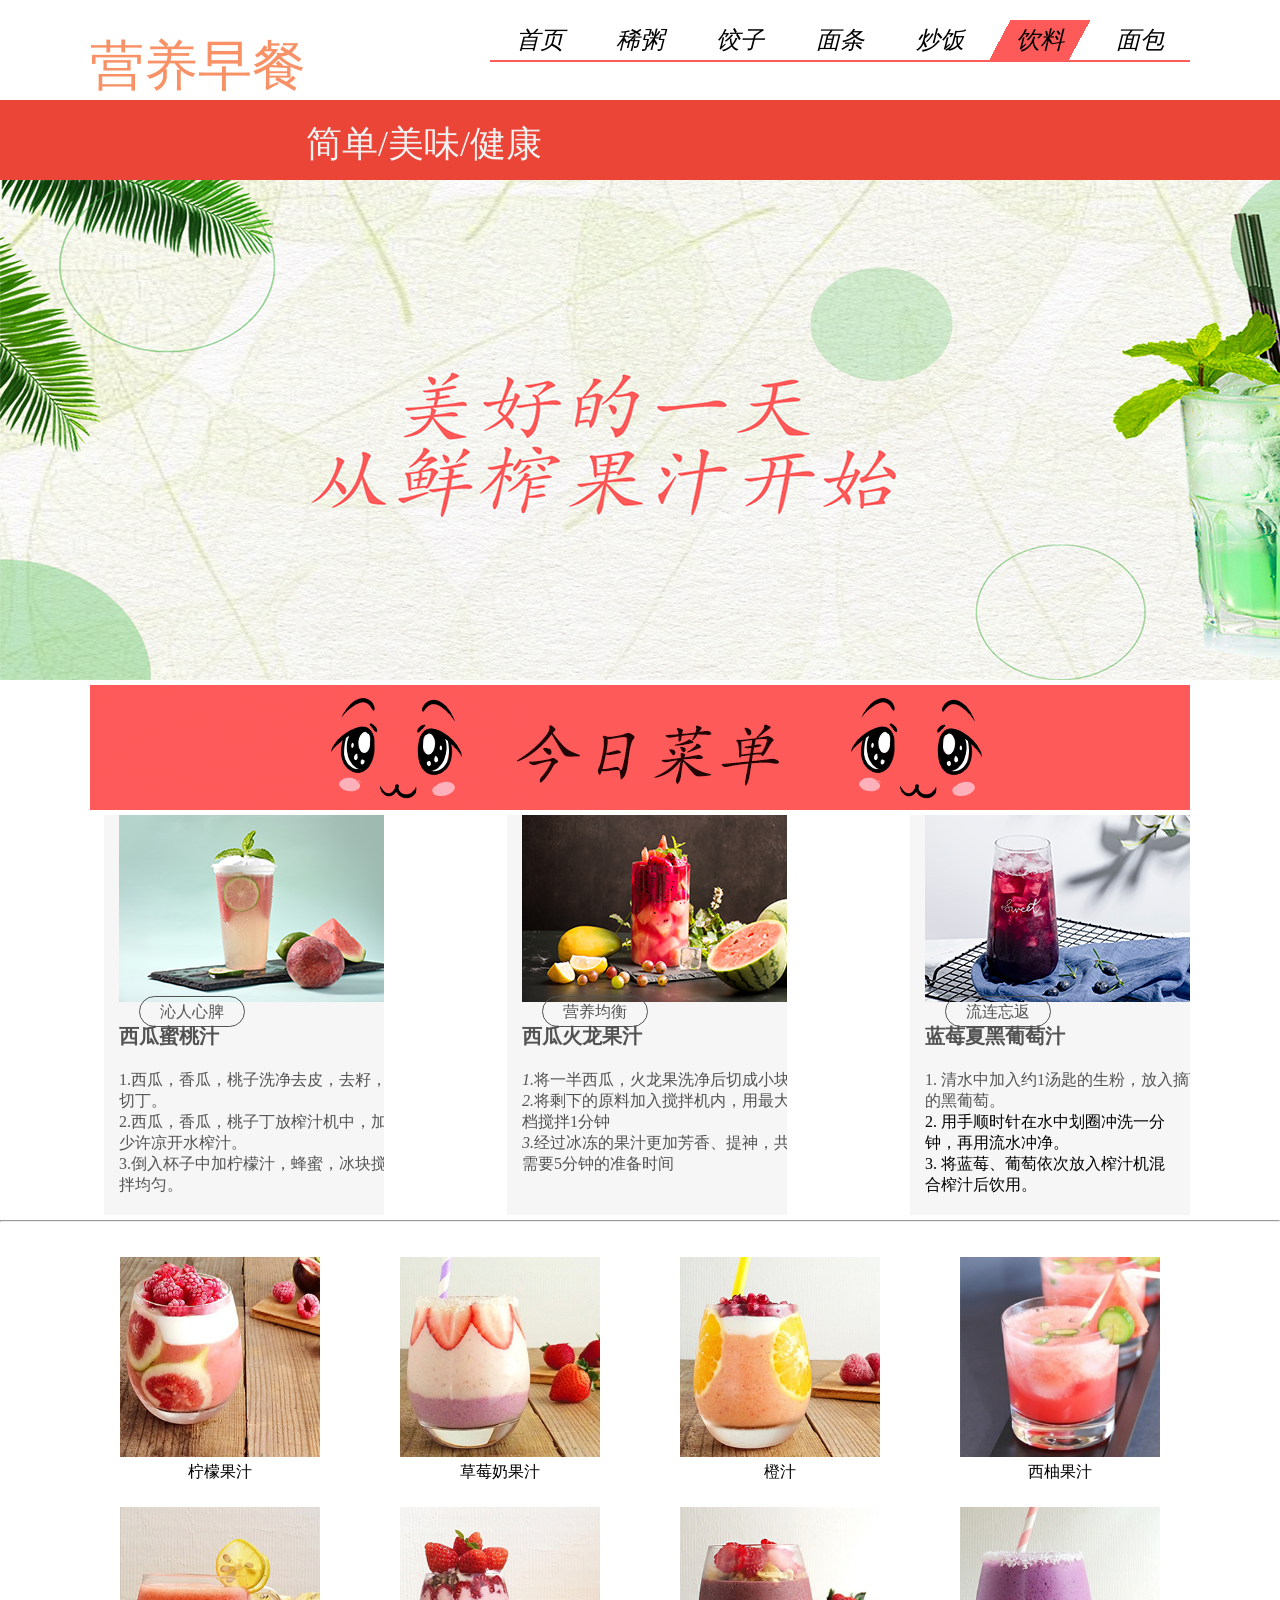
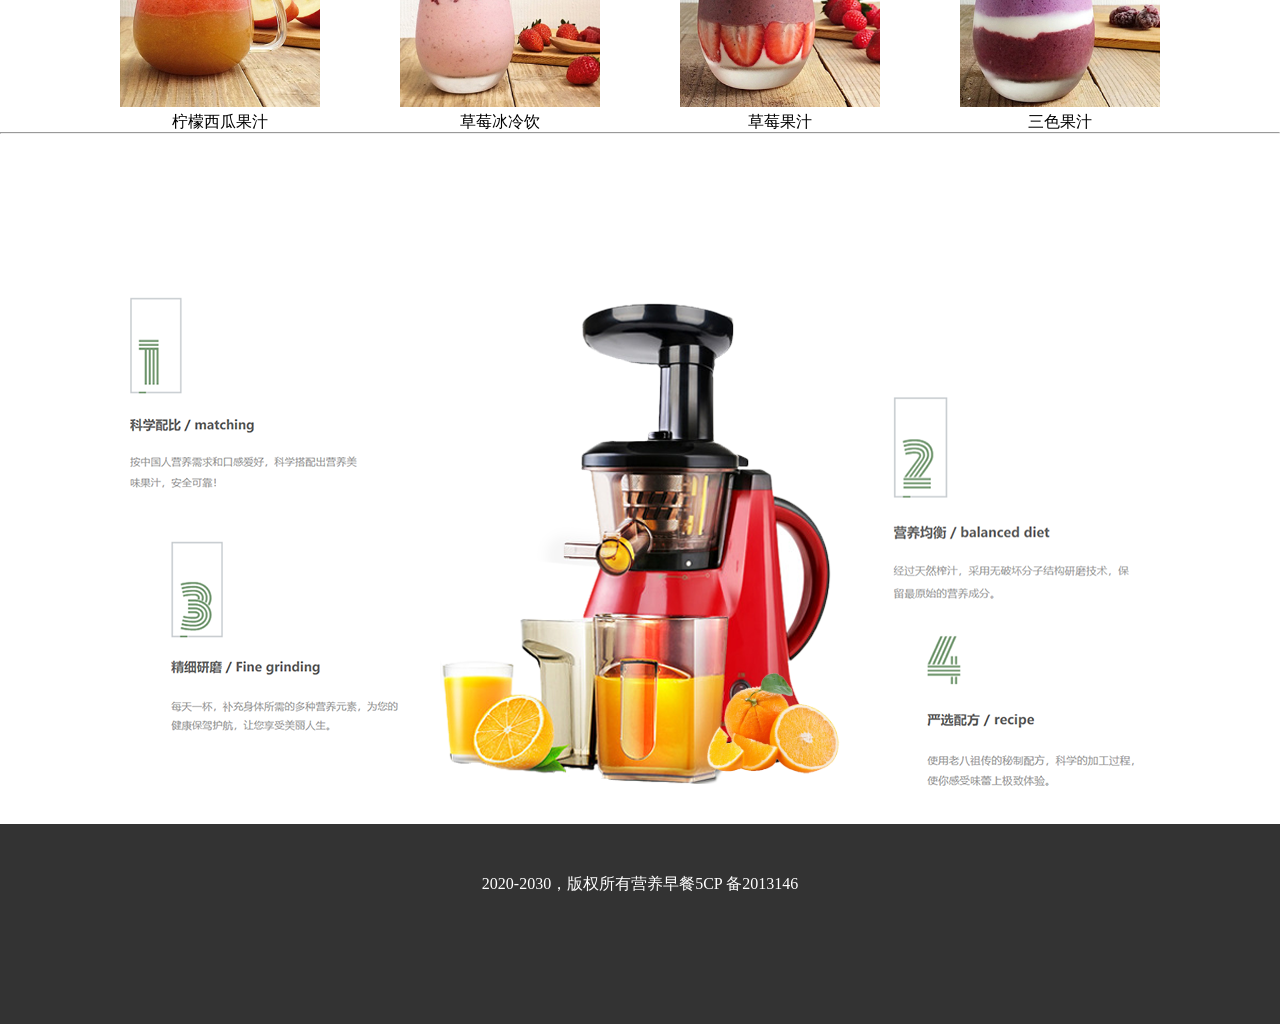
<file: html/drink.html>
<!DOCTYPE html PUBLIC "-//W3C//DTD XHTML 1.0 Transitional//EN" "http://www.w3.org/TR/xhtml1/DTD/xhtml1-transitional.dtd">
<html xmlns="http://www.w3.org/1999/xhtml">
<head>
<meta http-equiv="Content-Type" content="text/html; charset=utf-8" />
<title>饮料</title>
<style type="text/css">
#app {
	width: 1100px;
	display: flex;
	justify-content: space-between;
	position: relative;
	margin-right: auto;
	margin-left: auto;
	margin-top: 5px;
	margin-bottom: 5px;
}

.box {
	float: left;
	width: 280px;
	overflow: hidden;
	background: #f6f6f6;
	box-sizing: border-box;
	margin-left: 20px;
	padding-top: 0;
	padding-right: 15px;
	padding-bottom: 25px;
	padding-left: 15px;
	height: 400px;
}
#box-left{
	margin-left: 14px;
}

.box a {
	float:inherit;
	
	flex-direction: column;
	align-items: center;
	color: #535353;
	text-decoration: none;

}
#jrcd {
	margin-top: 5px;
}
.img-exhibition img:hover {
}
#cd {
	margin-top: 10px;
	margin-right: auto;
	margin-left: auto;
}

.box a:hover {
    color: #e52d67;
}

.imgBox {
    width: 280px;
    height: 187px;
    overflow: hidden;
}

.imgBox img {
    width: 100%;
    height: 100%;
    transition: all 0.6s linear;
}

.source {
    border: 1px solid #535353;
    padding: 6px 20px;
    border-radius: 25px;
    margin: 20px;
}

.title {
    margin-bottom: 20px;
    font-size: 20px;
}

.detail {
    font-size: 14px;
    line-height: 160%;
    text-align: justify;
    width: 100%;
}

.box>a::after {
	content: '';
	width: 280px;
	position:absolute;
	background: #e52d67;
	bottom: 0;
	height: 0px;
	transition: height 0.3s linear;
   
}


.box:hover img {
    transform: scale(1.15);
}

.box:hover .source {
    background: #e52d67;
    border-color: #e52d67;
    color: #ffffff;
}
.exhibition{
	width: 1100px;
	height: 250px;

	margin-right: auto;

	margin-left: auto;
	
}
.exhibition img{
	width:200px;
	height:200px;

}
.img-exhibition{
	margin-top:25px;
	width:200px;
	height:200px;
	margin-right:80px;
	float:left;
}
.img-exhibition-first{
	margin-left:30px;
	margin-right:80px;
	margin-top:25px;
	width:200px;
	height:200px;
    float:left;
}
.img-exhibition-last{
	margin-right:30px;
	margin-top:25px;
	width:200px;
	height:200px;
    float:left;
}
.exhibition-text{
	width: 200px;
	height: 25px;
	text-align: center;
	margin-top: 5px;
}
	
.container {
	padding: 0px;
	height: 600px;
	width: 1100px;
	margin-top: 50px;
	margin-right: auto;
	margin-bottom: 40px;
	margin-left: auto;
}
.introduce-left{
	padding-top: 100px;
	width: 300px;
	margin-left: 25px;
	margin-right: 25px;
	height: 500px;
	float: left;
}
.introduce-right{
	width: 300px;
	margin-left: 25px;
	margin-top: 200px;
	height: 450px;
	float: left;
}
.introduce-mid{
	
	width:400px;
	
	height:600px;
	float:left;
}

	
</style>
<link href="../css/banner-style.css" rel="stylesheet" type="text/css" />
</head>


<body class="page-drink">

 <div class="menus menus1">
      <h1>营养早餐
      </h1>
      <ul>
        <div class="bg"></div>
            <li><span><a href="index.html" target="blank">首页</a></span></li>
            <li><span><a href="xz.html">稀粥</a></span></li>
            <li><span><a href="dumplings.html">饺子</a></span></li>
            <li><span><a href="noodle.html">面条</a></span></li>
            <li><span><a href="fired rice.html">炒饭</a></span></li>
            <li><span><a href="drink.html">饮料</a></span></li>
            <li><span><a href="bread.html">面包</a></span></li>
        </ul>
        <div class="clear"></div>
    </div>
 
<script src="http://www.jq22.com/jquery/jquery-1.10.2.js"></script>
<script src="../js/index.js"></script>
<div class="banenr">
  <div class="banner-bg">
    <h3>简单/美味/健康</h3>
  </div></div>
<div class="banner-x"><img src="../images/drink/banner.png" /></div>
<div class="jrcd" id="jrcd"><img src="../images/index/jrms.png" /></div>
 <div id="app">
        <div class="box" id="box-left">
            <a href="#">
                <div class="imgBox">
                    <img src="../images/drink/e1.jpg" alt="">
                </div>
                <span class="source">沁人心脾</span>
                <h2 class="title">西瓜蜜桃汁</h2>
          <p>1.西瓜，香瓜，桃子洗净去皮，去籽，切丁。</p>
            <p>2.西瓜，香瓜，桃子丁放榨汁机中，加少许凉开水榨汁。</p>
            <p>3.倒入杯子中加柠檬汁，蜂蜜，冰块搅拌均匀。</p></a>
        </div>
        <div class="box">
            <a href="#">
                <div class="imgBox">
                    <img src="../images/drink/e2.jpg" alt="">
                </div>
                <span class="source">营养均衡</span>
                <h2 class="title">西瓜火龙果汁</h2>
            <p><em id="step_num1">1.</em>将一半西瓜，火龙果洗净后切成小块</p>
            <p><em id="step_num2">2.</em>将剩下的原料加入搅拌机内，用最大档搅拌1分钟</p>
            <p><em id="step_num3">3.</em>经过冰冻的果汁更加芳香、提神，共需要5分钟的准备时间&nbsp;</p></a>
        </div>
        <div class="box">
            <a href="#">
                <div class="imgBox">
                    <img src="../images/drink/e3.jpg" alt="">
                </div>
                <span class="source">流连忘返</span>
                <h2 class="title">蓝莓夏黑葡萄汁</h2>
          
            <p>1. 清水中加入约1汤匙的生粉，放入摘下的黑葡萄。</p></a>
            <p>2. 用手顺时针在水中划圈冲洗一分钟，再用流水冲净。</p>
            <p>3. 将蓝莓、葡萄依次放入榨汁机混合榨汁后饮用。</p></a>
</div></div>
<hr />



    
<div id="cd">    
<div class="exhibition">
<div class="img-exhibition-first"><img src="../images/drink/1.jpg" />
<div class="exhibition-text">柠檬果汁</div></div>
<div class="img-exhibition"><img src="../images/drink/2.jpg" /><div class="exhibition-text">草莓奶果汁 </div></div>
<div class="img-exhibition"><img src="../images/drink/3.jpg" /><div class="exhibition-text">橙汁</div></div>
<div class="img-exhibition-last"><img src="../images/drink/4.jpg" /><div class="exhibition-text">西柚果汁</div></div>
</div>

<div class="exhibition">
<div class="img-exhibition-first"><img src="../images/drink/5.jpg" /><div class="exhibition-text">柠檬西瓜果汁</div></div>
<div class="img-exhibition"><img src="../images/drink/6.jpg" /><div class="exhibition-text">草莓冰冷饮 </div></div>
<div class="img-exhibition"><img src="../images/drink/7.jpg" /><div class="exhibition-text">草莓果汁</div></div>
<div class="img-exhibition-last"><img src="../images/drink/8.jpg" /><div class="exhibition-text">三色果汁</div></div>
</div></div>
<hr />

<div class="container">
<div class="introduce-left"><img src="../images/drink/q1.png" /></div>
<div class="introduce-mid"><img src="../images/drink/000.png" /></div>
<div class="introduce-right"><img src="../images/drink/q2.png" /></div>

</div>

<footer>
  <div id="footer">
	<p>2020-2030，版权所有营养早餐5CP 备2013146</p>
  </div>

</footer>
</body>
</html>
</file>
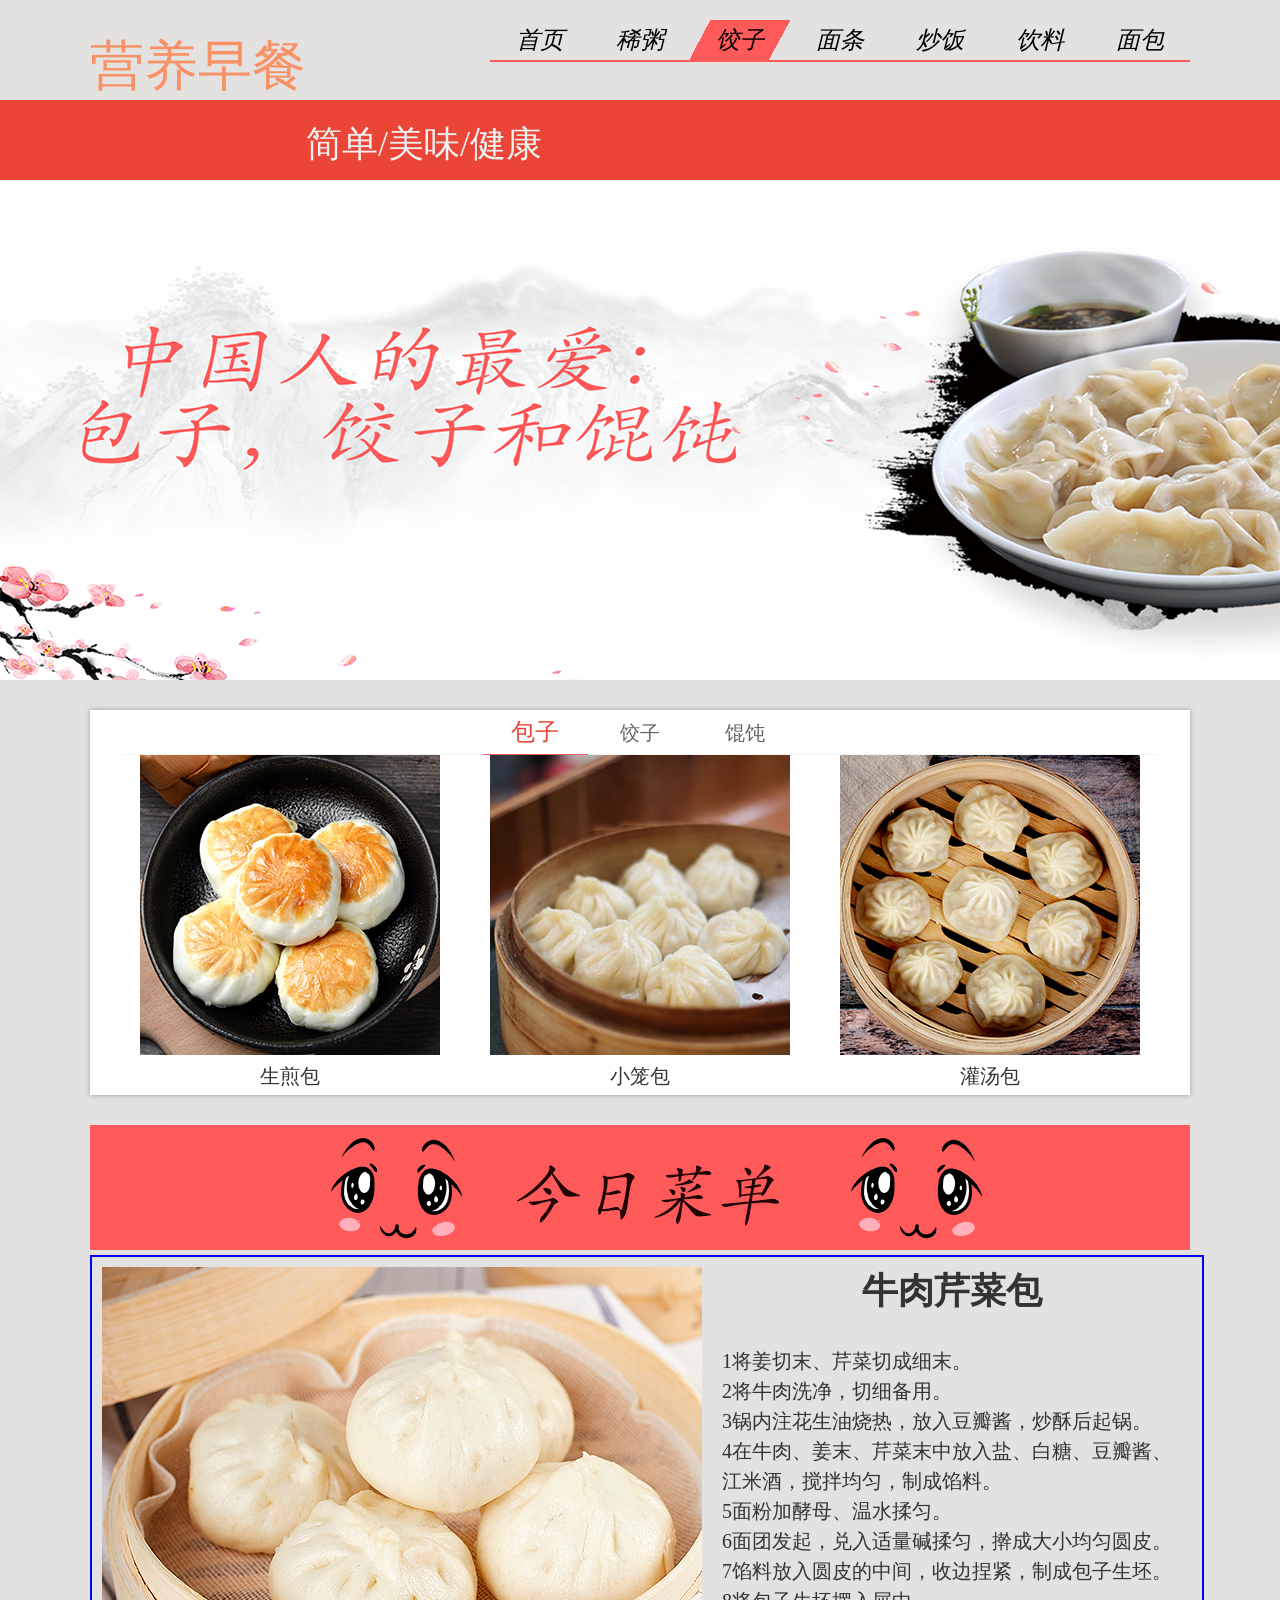
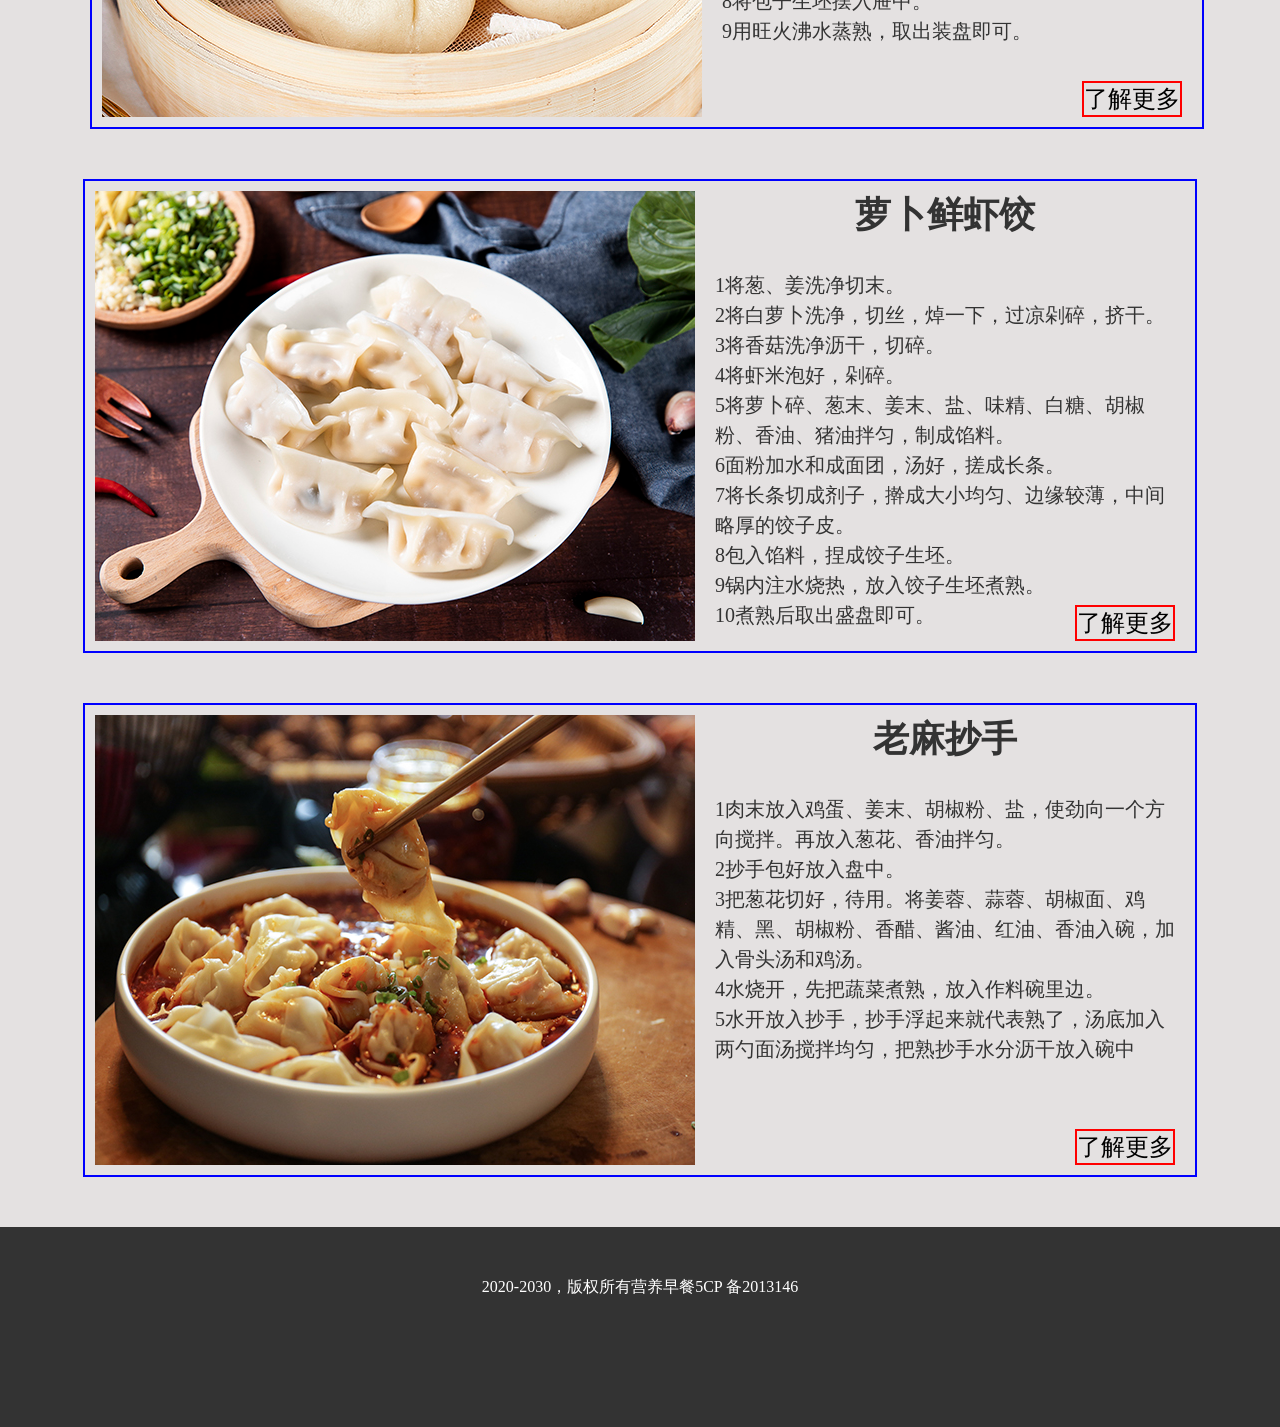
<file: html/dumplings.html>
<!DOCTYPE html PUBLIC "-//W3C//DTD XHTML 1.0 Transitional//EN" "http://www.w3.org/TR/xhtml1/DTD/xhtml1-transitional.dtd">
<html xmlns="http://www.w3.org/1999/xhtml">
<head>
<meta http-equiv="Content-Type" content="text/html; charset=utf-8" />
<title>饺子</title>
<style>
    * { margin: 0; padding: 0; }
    body {
    font-family: "Microsoft Yahei";
    font-size: 14px;
    color: #333;
    background-color: #E4E1E1;
}
    a, a:hover { text-decoration: none; color: #333; }
    ul, li { list-style: none; }
	svg{
	    fill: currentColor;
	}
    .mt-tabpage {
  
    width: 1100px;
    margin: 30px auto;
    box-shadow: 0 0 5px #999;
    background-color: #FFFFFF;
    }
	.mt-tabpage img:hover {
	font-size: 20px;
	 transform: scale(1.1);
}
    .mt-tabpage-title {
	height: 44px;
	font-size: 0;
	background-color: #fff;
	width: 94%;
	margin: auto;
	background: #fff;
	border-bottom: 1px solid #f1f1f1;
	text-align: center;
    }
    .mt-tabpage-title .mt-tabpage-item {
	display: inline-block;
	width: 105px;
	height: 44px;
	line-height: 44px;
	text-align: center;
	color: #666;
	font-size: 20px;
    }
    .mt-tabpage-title .mt-tabpage-item:hover{
    	color: #eb4537;
    }
    .mt-tabpage-title .mt-tabpage-item-cur {
	color: #eb4537;
	font-size: 24px;
	border-bottom: 1px solid #F85B5E;
    }
    .mt-tabpage-count {
      	position: relative;
      	width: 1100px;
      	height: 340px;
      	overflow: hidden;
    }
    .mt-tabpage-cont__wrap {
      	position: absolute;
    }
    .mt-tabpage-count .mt-tabpage-item {
      	width: 1100px;
      	height: 340px;
      	
      	text-align: center;

    }
	.slide-content{
		padding:0px;
		height:340px;
		width:300px;
		float:left;
		margin-left:50px;
	}
	.slide-content-text{
	height: 32px;
	margin-top: 0px;
	padding-top: 8px;
	font-size: 20px;
	}
	.main-container{
	max-width: 1100px;
	padding: 0px;
	margin-top: 0px;
	margin-right: auto;
	margin-bottom: 20px;
	margin-left: auto;
	}
	.card{
	height: 460px;
	width: 1100px;
	margin-bottom: 50px;
	border: 2px solid #00F;
	padding-top: 10px;
	padding-right: 0px;
	padding-bottom: 0px;
	padding-left: 10px;
	margin-right: auto;
	margin-left: auto;
	}
	.card-img-left{
	width:600px;
	height:450px;
	float:left;
	overflow:auto;
    }
	.card-text{
	width: 460px;
	margin: 0 20px;
	height: 450px;
	float: right;
	position: relative;
    }
	.btn {
	font-size: 24px;
	vertical-align: sub;
	text-align: justify;
	position: absolute;
	bottom: 0px;
	right: 0px;
	border: 2px solid #F00;
}
.card .card-text p {
	font-family: "微软雅黑";
	font-size: 20px;
	line-height: 30px;
	margin-top: 30px;
}
.card .card-text h3 {
	font-family: "微软雅黑";
	font-size: 36px;
	text-align: center;
}
.banner-x{
	width: auto;
	height: 650px;
	background-image: url(../images/dumpling/banner.png);
}
	
  </style>
<link href="../css/banner-style.css" rel="stylesheet" type="text/css" />
</head>

<body class="page-dumplings">

 <div class="menus menus1">
      <h1>营养早餐
      </h1>
      <ul>
        <div class="bg"></div>
            <li><span><a href="index.html" target="blank">首页</a></span></li>
            <li><span><a href="xz.html">稀粥</a></span></li>
            <li><span><a href="dumplings.html">饺子</a></span></li>
            <li><span><a href="noodle.html">面条</a></span></li>
            <li><span><a href="fired rice.html">炒饭</a></span></li>
            <li><span><a href="drink.html">饮料</a></span></li>
            <li><span><a href="bread.html">面包</a></span></li>
        </ul>
        <div class="clear"></div>
    </div>
 
<script src="http://www.jq22.com/jquery/jquery-1.10.2.js"></script>
<script src="../js/index.js"></script>
<div class="banenr">
  <div class="banner-bg">
    <h3>简单/美味/健康</h3>
  </div></div>
  
<div class="banner-x"></div> 

<div class="mt-tabpage" js-tab="2">
		<div class="mt-tabpage-title">
			<a href="javascript:;" class="mt-tabpage-item mt-tabpage-item-cur">包子</a>
			<a href="javascript:;" class="mt-tabpage-item">饺子</a>
			<a href="javascript:;" class="mt-tabpage-item">馄饨</a>
		</div>
		<div class="mt-tabpage-count">
			<ul class="mt-tabpage-cont__wrap">
				<li class="mt-tabpage-item">
                    <div class="slide-content"><img src="../images/dumpling/b1.jpg" />
                  <div class="slide-content-text">生煎包</div></div>
                    <div class="slide-content"><img src="../images/dumpling/b2.jpg" />
                                               <div class="slide-content-text">小笼包</div></div>
                    <div class="slide-content"><img src="../images/dumpling/b3.jpg" />
                                               <div class="slide-content-text">灌汤包</div></div>
                </li>
				<li class="mt-tabpage-item">
                    <div class="slide-content"><img src="../images/dumpling/j1.jpg" />
                                               <div class="slide-content-text">煎饺</div></div>
                    <div class="slide-content"><img src="../images/dumpling/j2.jpg" />
                                               <div class="slide-content-text">水饺</div></div>
                    <div class="slide-content"><img src="../images/dumpling/j3.jpg" />
                                               <div class="slide-content-text">蒸饺</div></div></li>
				<li class="mt-tabpage-item">
                    <div class="slide-content"><img src="../images/dumpling/h1.jpg" />
                                               <div class="slide-content-text">海鲜混沌</div></div>
                    <div class="slide-content"><img src="../images/dumpling/h2.jpg" />
                                               <div class="slide-content-text">红油抄手</div></div>
                    <div class="slide-content"><img src="../images/dumpling/h3.jpg" />
                                               <div class="slide-content-text">炒抄手</div></div></li>
			</ul>
		</div>
	</div>
    
 
<script src="../js/jquery-3.1.1.min.js"></script>
<script src="../js/mt-tabpage.js"></script>
    
<script>
    $(function () {
      $('[js-tab=2]').tab({
        curDisplay: 1,
        changeMethod: 'horizontal'
      });
		
	  $('[js-tab=3]').tab({
        curDisplay: 1,
        changeMethod: 'horizontal'
      });
    });
  </script>
  
  <div class="jrcd"><img src="../images/index/jrms.png" /></div>
  <div class="main-container">
  
   <div class="card"><div class="card-img-left"><img src="../images/dumpling/01.jpg" /></div>
<div class="card-text">
  <h3>牛肉芹菜包</h3>
  <p>1将姜切末、芹菜切成细末。<br />
    2将牛肉洗净，切细备用。<br />
    3锅内注花生油烧热，放入豆瓣酱，炒酥后起锅。<br />
    4在牛肉、姜末、芹菜末中放入盐、白糖、豆瓣酱、江米酒，搅拌均匀，制成馅料。<br />
    5面粉加酵母、温水揉匀。<br />
    6面团发起，兑入适量碱揉匀，擀成大小均匀圆皮。<br />
    7馅料放入圆皮的中间，收边捏紧，制成包子生坯。<br />
    8将包子生坯摆入屉中。<br />
    9用旺火沸水蒸熟，取出装盘即可。</p>
     <a href="#" class="btn">了解更多</a> </div></div>
</div></div>
   
    <div class="card"><div class="card-img-left"><img src="../images/dumpling/03.jpg" /></div>
<div class="card-text">
  <h3>萝卜鲜虾饺</h3>
  <p>1将葱、姜洗净切末。<br />
    2将白萝卜洗净，切丝，焯一下，过凉剁碎，挤干。<br />
    3将香菇洗净沥干，切碎。<br />
    4将虾米泡好，剁碎。<br />
    5将萝卜碎、葱末、姜末、盐、味精、白糖、胡椒粉、香油、猪油拌匀，制成馅料。<br />
    6面粉加水和成面团，汤好，搓成长条。<br />
    7将长条切成剂子，擀成大小均匀、边缘较薄，中间略厚的饺子皮。<br />
    8包入馅料，捏成饺子生坯。<br />
    9锅内注水烧热，放入饺子生坯煮熟。<br />
    10煮熟后取出盛盘即可。</p> 
   <a href="#" class="btn">了解更多</a> </div></div>
   
    <div class="card"><div class="card-img-left"><img src="../images/dumpling/02.jpg" /></div>
<div class="card-text">
  <h3>老麻抄手</h3>
  <p>1肉末放入鸡蛋、姜末、胡椒粉、盐，使劲向一个方向搅拌。再放入葱花、香油拌匀。<br />
     2抄手包好放入盘中。<br />
     3把葱花切好，待用。将姜蓉、蒜蓉、胡椒面、鸡精、黑、胡椒粉、香醋、酱油、红油、香油入碗，加入骨头汤和鸡汤。 <br />
     4水烧开，先把蔬菜煮熟，放入作料碗里边。<br />
     5水开放入抄手，抄手浮起来就代表熟了，汤底加入两勺面汤搅拌均匀，把熟抄手水分沥干放入碗中</p> 
   <a href="#" class="btn">了解更多</a> </div></div>
  
  
  
  </div>

<footer>
  <div id="footer">
	
			<p>2020-2030，版权所有营养早餐5CP 备2013146</p>
			
  </div>

</footer>
</body>
</html>
</file>
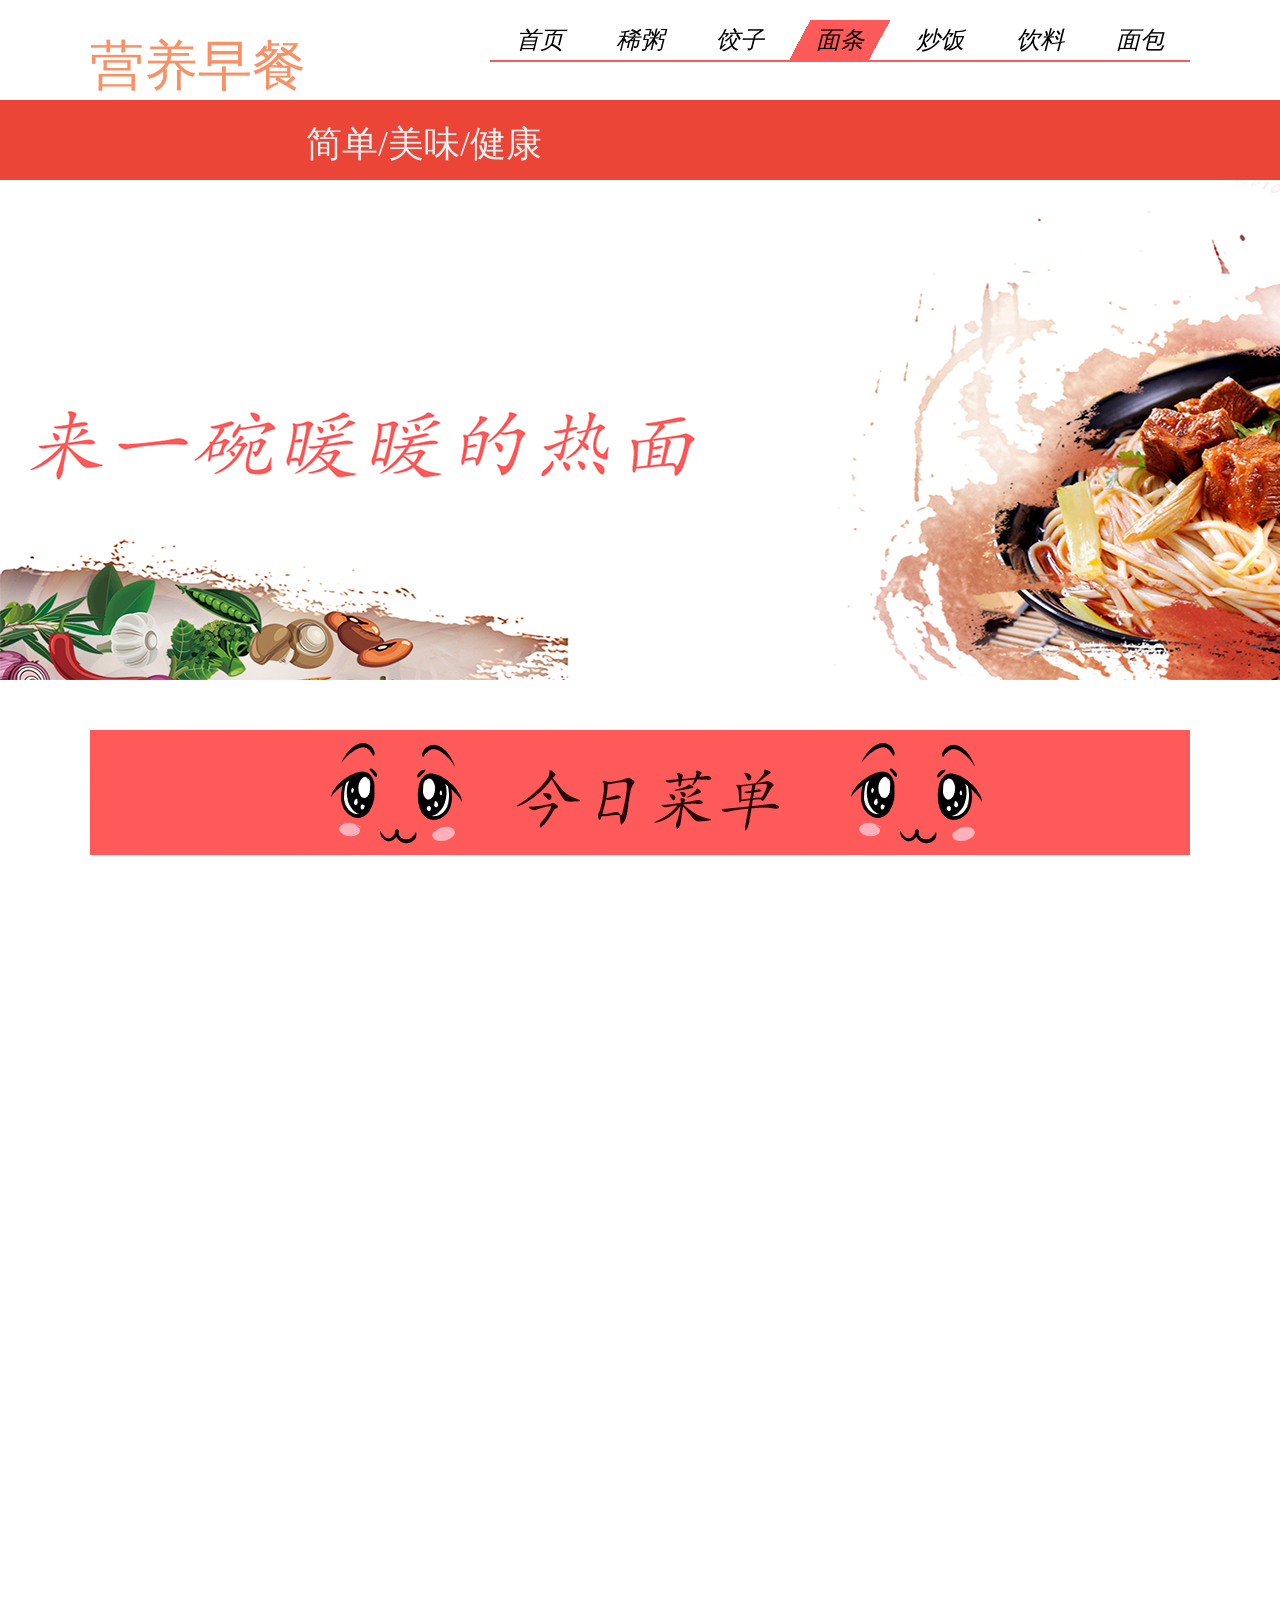
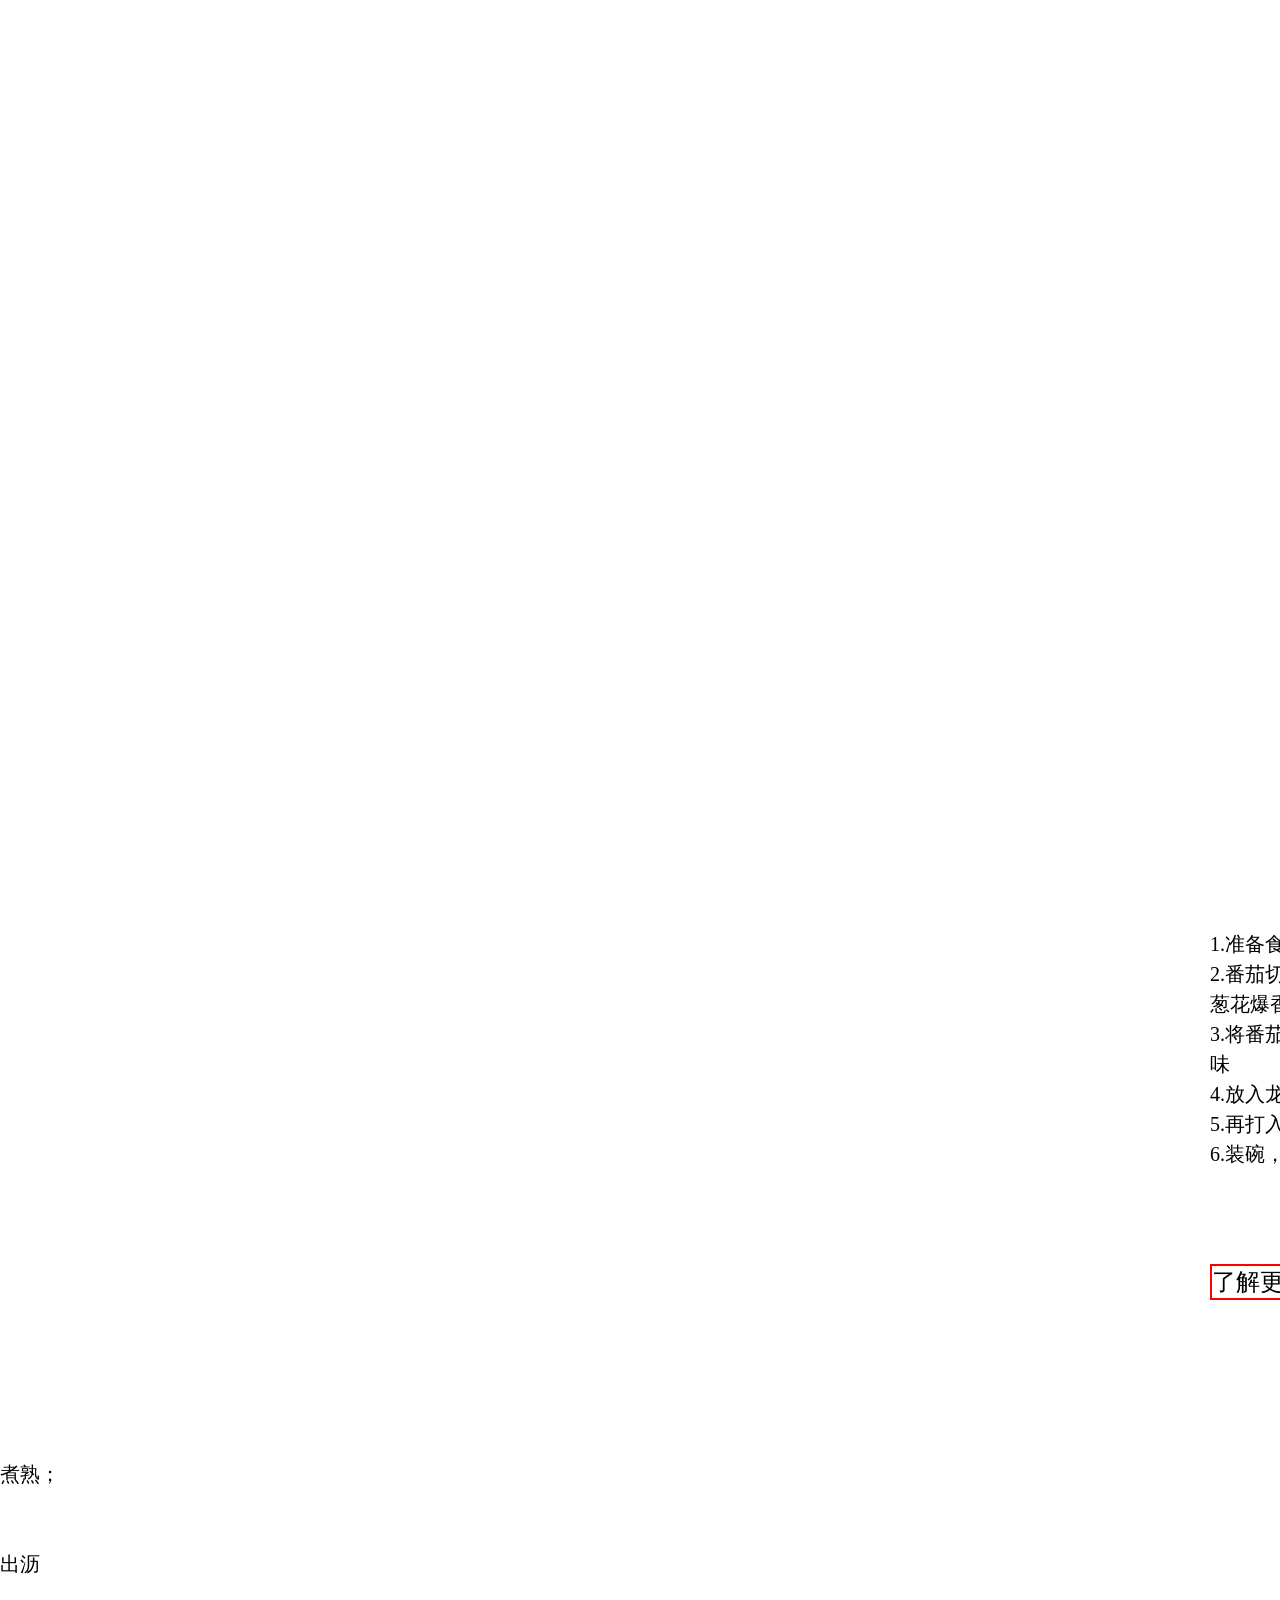
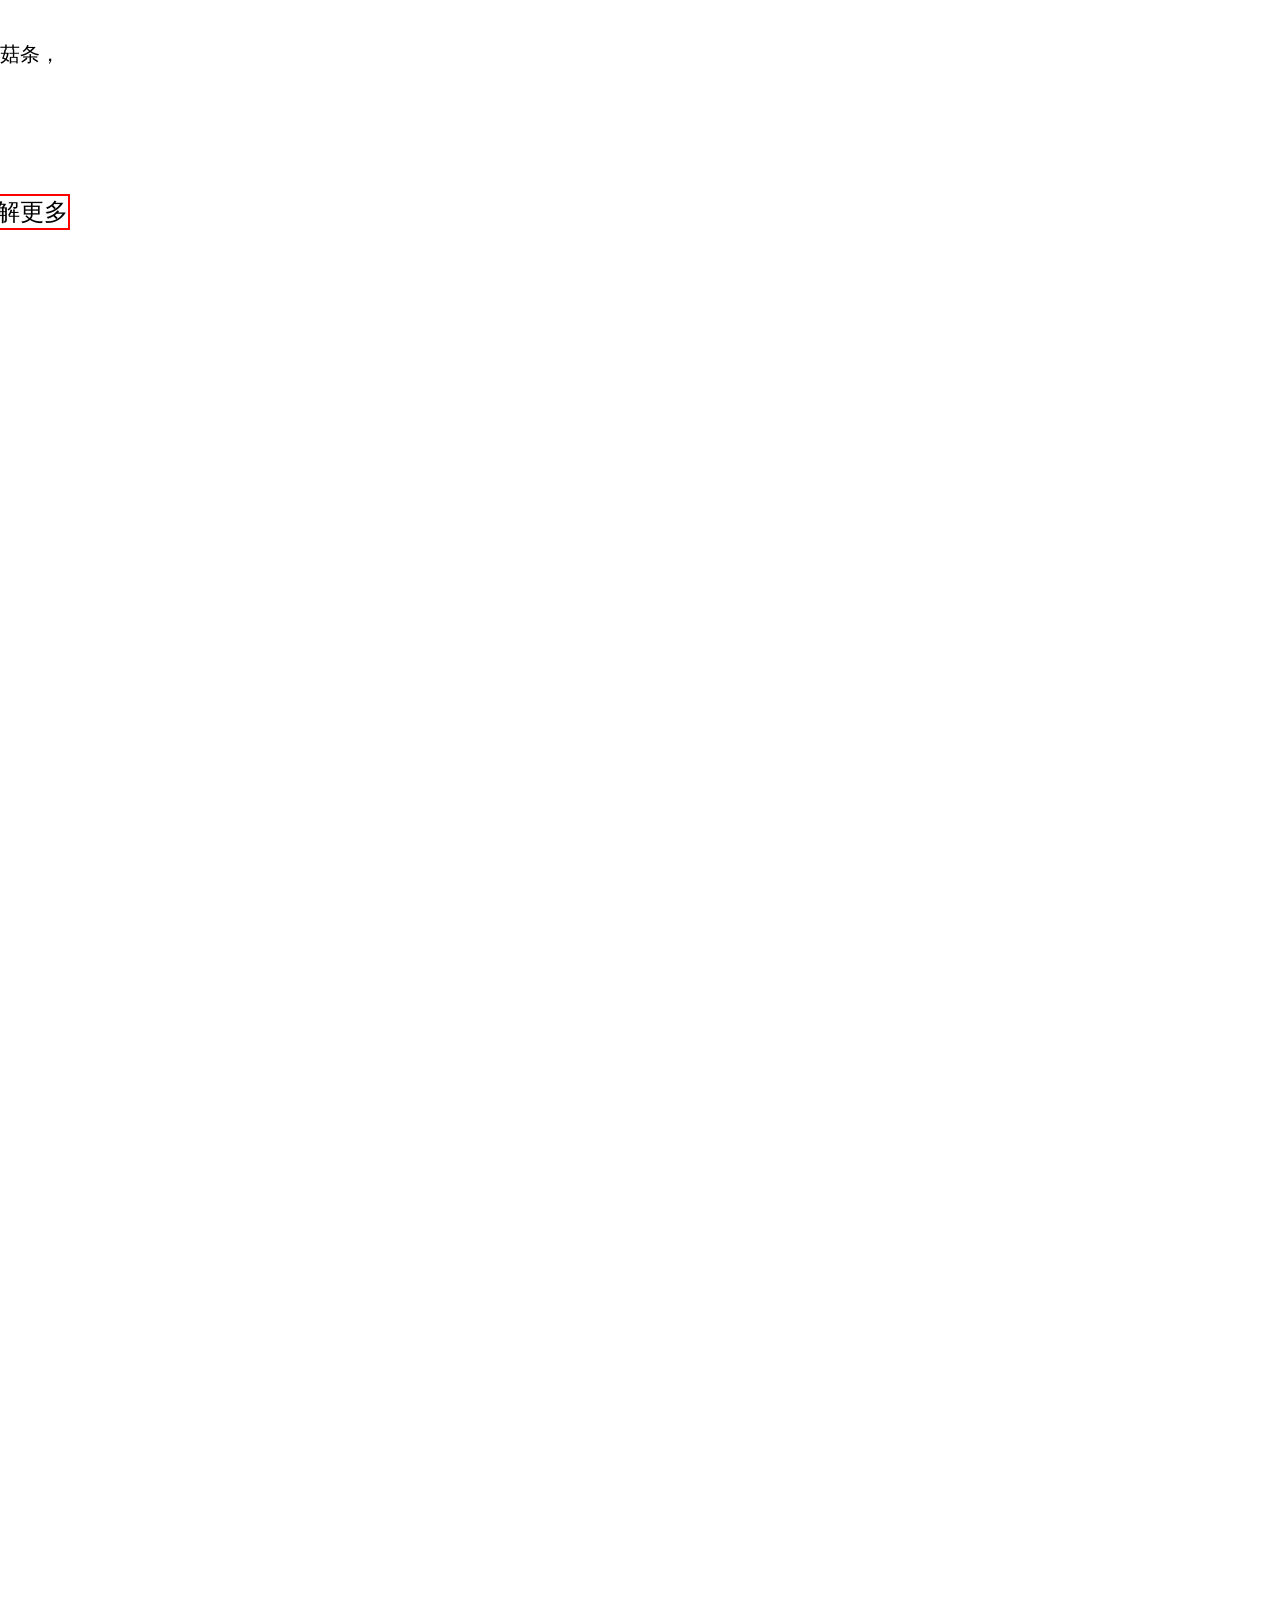
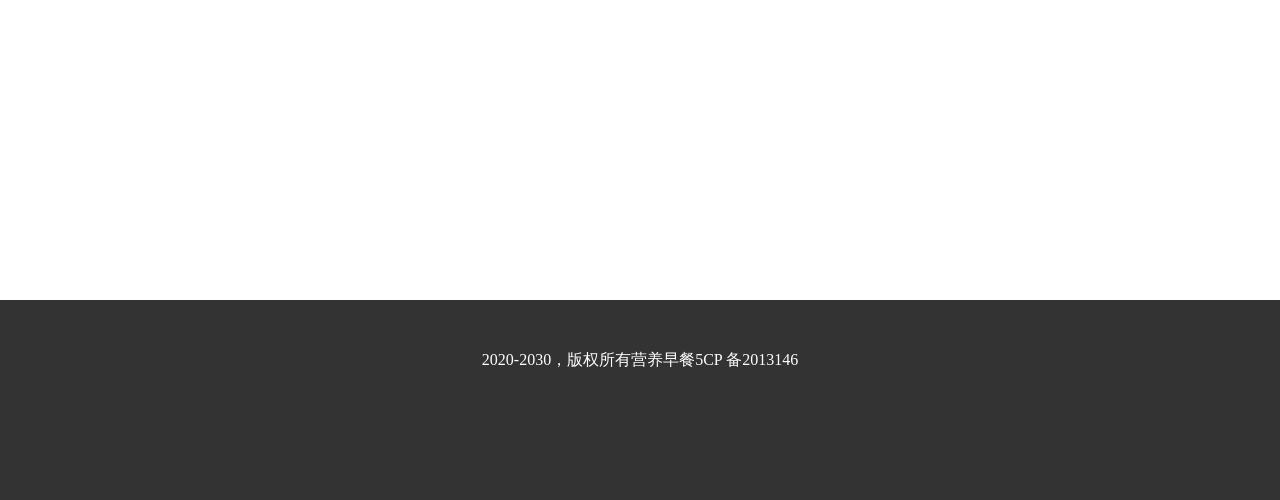
<file: html/noodle.html>
<!DOCTYPE html PUBLIC "-//W3C//DTD XHTML 1.0 Transitional//EN" "http://www.w3.org/TR/xhtml1/DTD/xhtml1-transitional.dtd">
<html xmlns="http://www.w3.org/1999/xhtml">
<head>
<meta http-equiv="Content-Type" content="text/html; charset=utf-8" />
<title>面条</title>
<style type="text/css">
.container{
	max-width: 1100px;
	margin-top: 50px;
	margin-right: auto;
	margin-bottom: auto;
	margin-left: auto;	
}
.card{
	width: 100%;
	height: 450px;
	padding: 0px;
	margin-bottom: 80px;
	position: relative;
}
.card .card-text p {
	font-family: "微软雅黑";
	font-size: 20px;
	line-height: 30px;
	margin-top: 30px;
}
.card-img-left{
	width:600px;
	height:450px;
	float:left;
	overflow:auto;
}
.card .card-text h3 {
	font-family: "微软雅黑";
	font-size: 36px;
	text-align: center;
}
.btn {
	font-size: 24px;
	vertical-align: sub;
	text-align: justify;
	position: absolute;
	bottom: 0px;
	right: 20px;
	border: 2px solid #F00;
}
.btn-left {
	font-size: 24px;
	vertical-align: sub;
	text-align: justify;
	position: absolute;
	bottom: 0px;
	left: 20px;
	border: 2px solid #F00;
}
.card-img-right{
	width:600px;
	height: 450px;
	float: right;
	overflow: auto;
}
.card-text{
	width: 460px;
	margin: 0 20px;
	height: 450px;
	float: left;
}
</style>
<link href="../css/aos.css" rel="stylesheet" type="text/css" />

<link href="../css/banner-style.css" rel="stylesheet" type="text/css" />
</head>

<body class="page-noodle">
 <div class="menus menus1">
      <h1>营养早餐
      </h1>
      <ul>
        <div class="bg"></div>
        <li><span><a href="index.html" target="blank">首页</a></span></li>
            <li><span><a href="xz.html">稀粥</a></span></li>
            <li><span><a href="dumplings.html">饺子</a></span></li>
            <li><span><a href="noodle.html">面条</a></span></li>
            <li><span><a href="fired rice.html">炒饭</a></span></li>
            <li><span><a href="drink.html">饮料</a></span></li>
            <li><span><a href="bread.html">面包</a></span></li>
        </ul>
        <div class="clear"></div>
    </div>
 
<script src="http://www.jq22.com/jquery/jquery-1.10.2.js"></script>
<script src="../js/index.js"></script>
<div class="banenr">
  <div class="banner-bg">
    <h3>简单/美味/健康</h3>
  </div></div>
 <div class="banner-x"><img src="../images/noodle/banner.png"></div>
<div class="container">
<div class="jrcd"><img src="../images/index/jrms.png" /></div>

<section data-aos="fade-up">
<div class="card"> 
<div class="card-img-left"><img src="../images/noodle/1.jpg" /></div>
<div class="card-text">
  <h3>麻辣面</h3>
  <p><br />
    1先将胡萝卜切丝，姜，洋葱切丁。<br />
    2在碗里加入切好的咸菜、葱，放入盐、味精、花椒油、辣椒酱。<br />
    3下锅煮面，放入喜欢吃的蔬菜。<br />
    4碗里放入面汤，将调料搅拌均匀。然后盛入面条。<br />
    5炸酱。先酱肉末炒熟，加入甜面酱。</p> 
   <div class="btn"><a href="#" >了解更多</a></div> </div>
</div>
</section>

<section data-aos="fade-left">
<div class="card"> 
<div class="card-img-right"><img src="../images/noodle/8.jpg" /></div>
<div class="card-text">
  <h3>香辣牛肉面</h3>
  <p>1将牛肉洗净切丁，熟花生去皮切碎。<br />
    2将干辣椒切段，红椒、黄椒洗净切碎。<br />
    3将面条放入开水锅中煮熟，捞入碗中。<br />
    4在炒锅内注入色拉油烧热，放入干辣椒段、辣椒酱，香叶，八角，桂皮，姜等香料炒香香，放入牛肉丁炒熟，加入适量盐，生抽，耗油略炒。，加入适量清水炖煮两个小时。<br />
    5炒好的牛肉丁盛在面条上，撒上青椒碎、红椒碎即可。</p> 
   <a href="#" class="btn-left">了解更多</a> </div>
</div>
</section>


<section data-aos="fade-right">
<div class="card"> 
<div class="card-img-left"><img src="../images/noodle/3.jpg" /></div>
<div class="card-text">
  <h3>西红柿牛腩面</h3>
  <p>1将葱姜洗净切末，牛腩洗净切成大块，求烫去血水，放入锅中，加入姜、葱末、酱油、料酒、盐煮入味。<br />
    2将番茄去皮切片，香菜洗净切末。<br />
    3将洋葱洗净切片。<br />
    4将面条放入开水锅中煮熟，捞入碗中。<br />
    5将牛腩、番茄片、洋葱片放入面条中，淋上香油，用香菜装饰即可。</p> 
   <a href="#" class="btn">了解更多</a> </div>
</div>
</section>


<section data-aos="slide-left">
<div class="card"> 
<div class="card-img-right"><img src="../images/noodle/4.jpg" /></div>
<div class="card-text">
  <h3>西红柿鸡蛋面</h3>
  <p>1.准备食材：番茄、鸡蛋、龙须面。<br />
    2.番茄切十字口，热水中烫下去皮切块，油锅烧热，葱花爆香，放入番茄翻炒。<br />
    3.将番茄炒出红色汤汁，加入清水煮沸并加少许盐调味<br />
    4.放入龙须面稍煮一会。<br />
    5.再打入2个鸡蛋，蛋黄用筷子捅破容易熟。<br />
    6.装碗，撒上香葱或香菜即食。<br />
  </p> 
   <a href="#" class="btn-left">了解更多</a> </div>
</div>
</section>


<section data-aos="slide-right">
<div class="card"> 
<div class="card-img-left"><img src="../images/noodle/5.jpg" /></div>
<div class="card-text">
  <h3>香菇鸡肉面</h3>
  <p>1将香菇洗净切条，放入锅内，加盐、少许水煮熟；将青椒、红椒洗净切条。<br />
    2将鸡肉洗净切条。<br />
    3在锅内添适量水烧开，放入鸡肉条煮熟，捞出沥干。<br />
    4将面条放入开水锅中煮熟，捞入碗中。<br />
    5在面条上放上青椒条、红椒条、鸡肉条、香菇条，淋上香油即可。</p> 
   <a href="#" class="btn">了解更多</a> </div>
</div>
</section>


<section data-aos="flip-left">
<div class="card"> 
<div class="card-img-right"><img src="../images/noodle/6.jpg" /></div>
<div class="card-text">
  <h3>阳春面</h3>
  <p>1将鸡蛋打散成蛋液。<br />
    2在炒锅内注入色拉油烧热，倒入鸡蛋液煎成蛋饼，取出切碎。<br />
    3将香葱洗净，切成碎末。<br />
    4将面条放入开水锅中煮熟，捞入碗中，加少许盐、味精拌匀。<br />
    5将香葱末、鸡蛋碎撒在面条上即可。</p> 
   <a href="#" class="btn-left">了解更多</a> </div>
</div>
</section>


<section data-aos="flip-right">
<div class="card"> 
<div class="card-img-left"><img src="../images/noodle/7.jpg" /></div>
<div class="card-text">
  <h3>榨菜肉丝面</h3>
  <p>1.准备好材料，涪陵榨菜，猪肉，大葱，面条<br />
    2.事先炒好榨菜肉丝（此处太小写不下，不会自行百度））<br />
    3.锅里水烧开放入面条，大火煮3分钟加入一点冷水，煮开后小火闷2分钟就可以出锅了。<br />
    4.煮面条的时候切好香菜和青蒜。<br />
    5.碗里加入少许盐，生抽，和猪油。加入适量的开水或者高汤。<br />
    6.把煮好的面条挑到碗里，加入事先炒好的榨菜肉丝就好了。</p> 
   <a href="#" class="btn">了解更多</a> </div>
</div>
</section>


<section data-aos="zoom-in-left">
<div class="card"> 
<div class="card-img-right"><img src="../images/noodle/2.jpg" /></div>
<div class="card-text">
  <h3>武汉热干面</h3>
  <p>1.准备碱面条一份，咸鸭蛋一个。<br />
    2.芝麻酱放入容器中，兑入清水搅匀。<br />
    3.锅中烧热水，下入面条煮至稍微有点硬芯，捞出过凉水。<br />
    4.加入老抽、盐、十三香。<br />
    5.再加入3勺芝麻酱。<br />
    6.最后加入香油调味。<br />
    7.搅拌均匀装盘，放上咸鸭蛋，撒上葱花即可食用。<br />
  </p> 
   <a href="#" class="btn-left">了解更多</a> </div>
</div>
</section>




</div>

<script type="text/javascript" src="../js/aos.js"></script>
<script>
		AOS.init({
			
			easing: 'ease-out-back',
			duration: 2000
		});
	</script>

<footer>
  <div id="footer">
			<p>2020-2030，版权所有营养早餐5CP 备2013146</p>
  </div>

</footer>


</body>
</html>
</file>
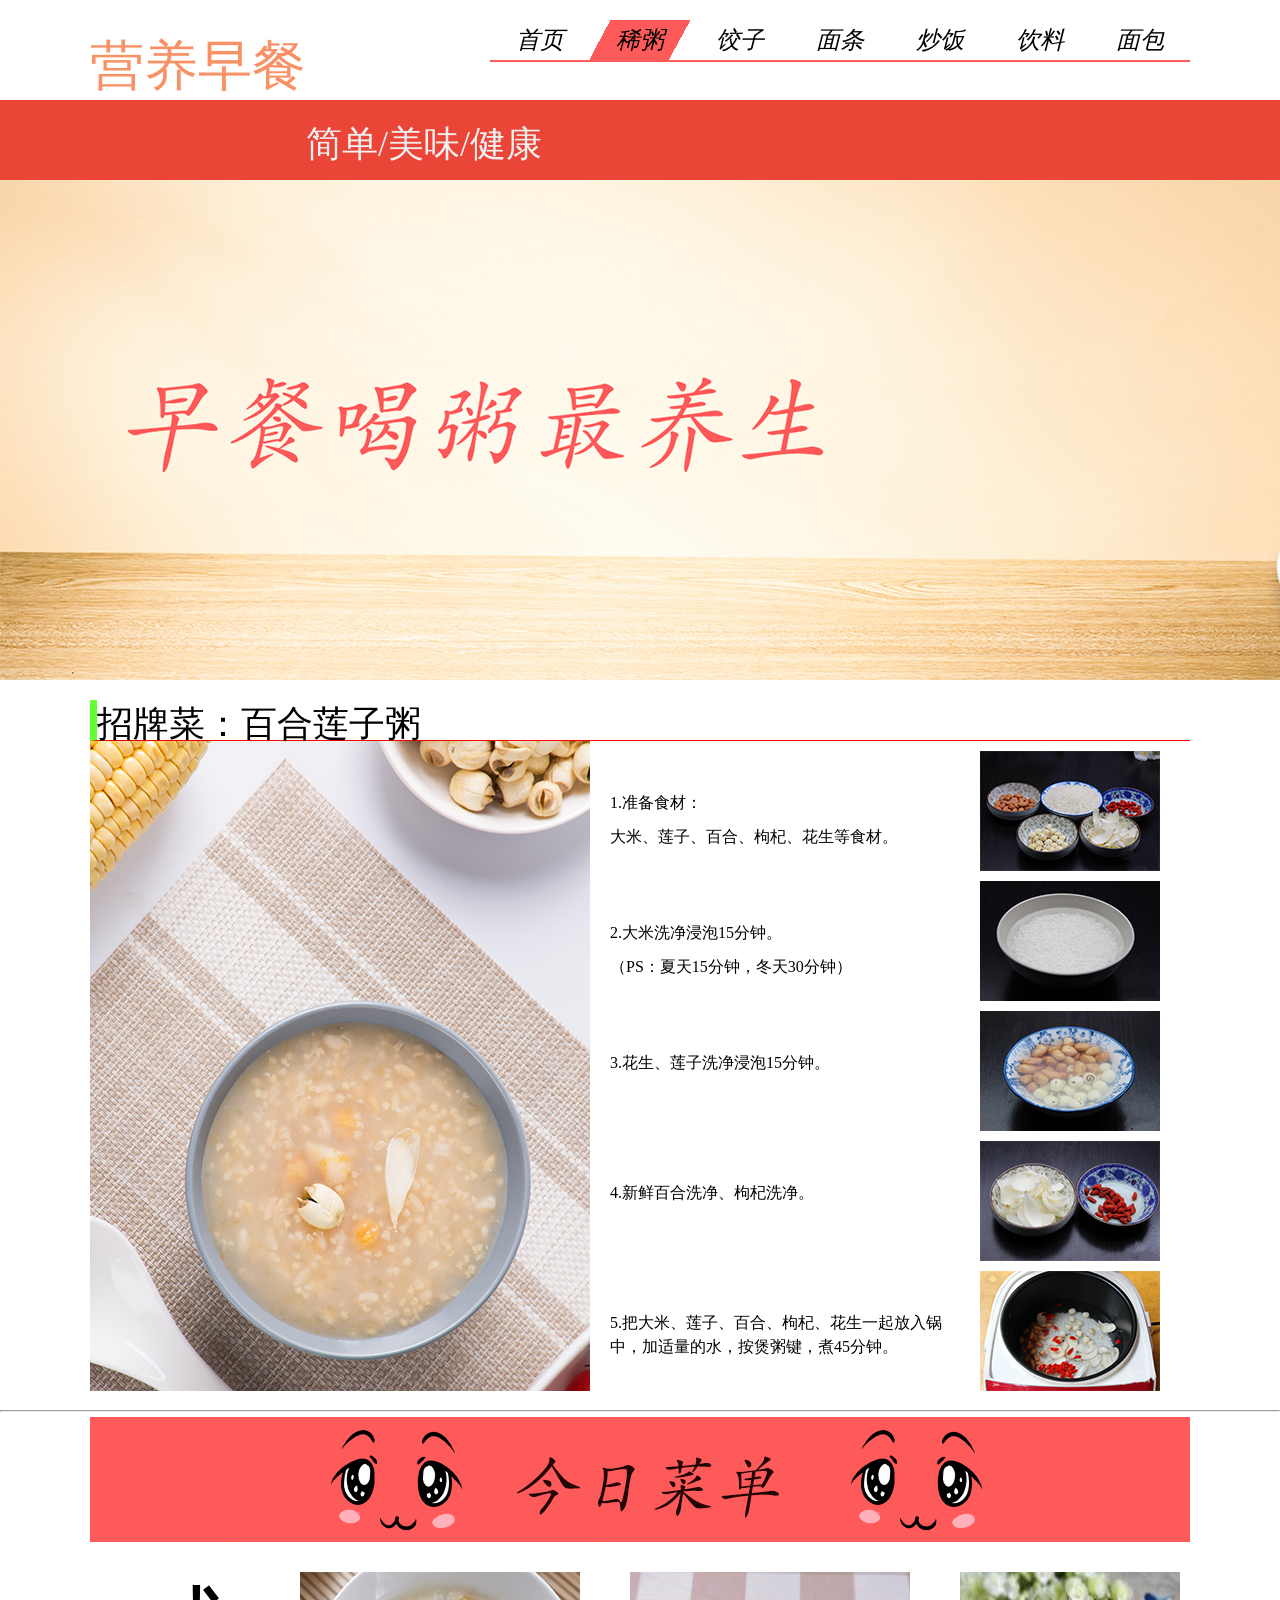
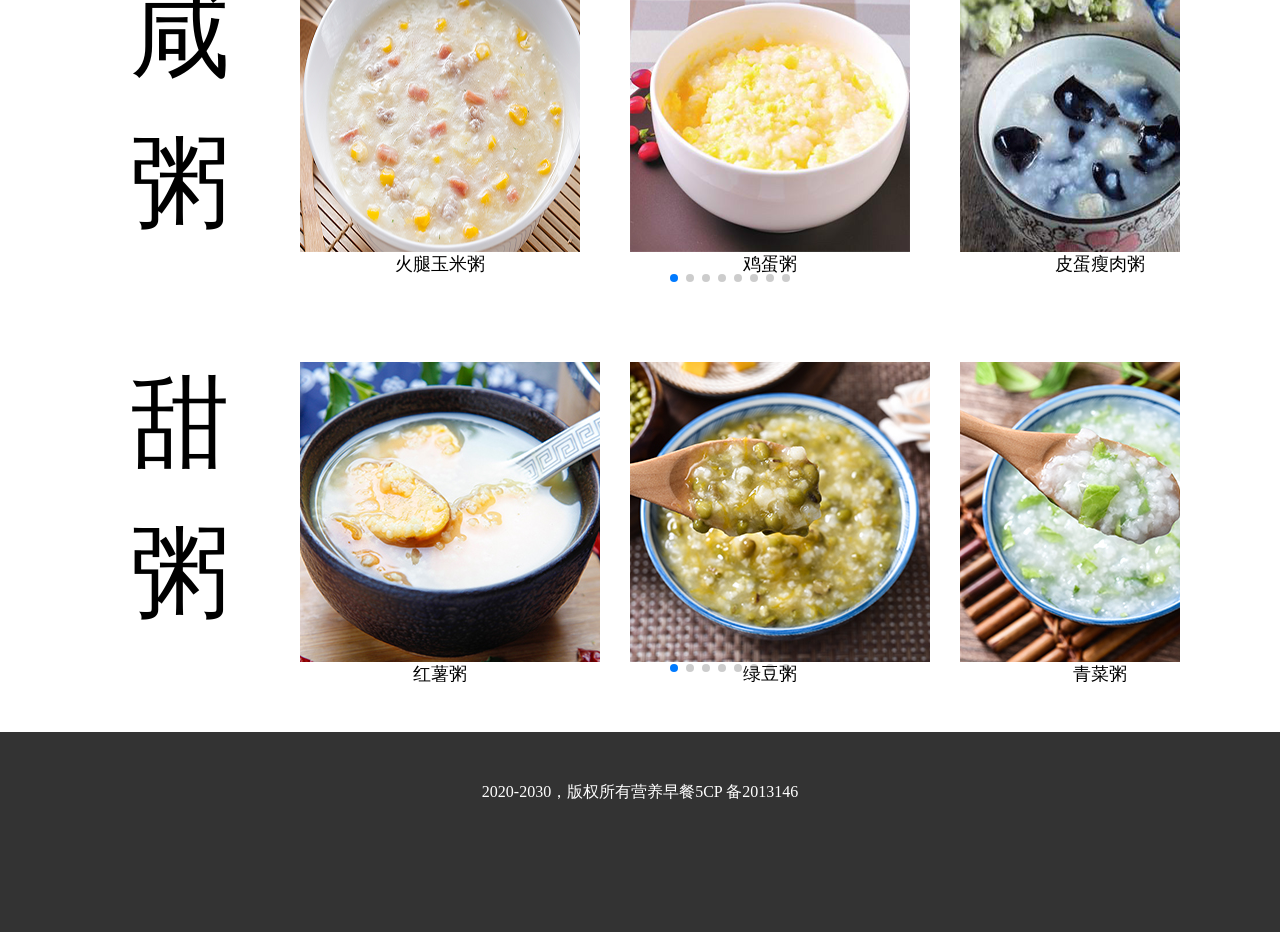
<file: html/xz.html>
<!DOCTYPE html PUBLIC "-//W3C//DTD XHTML 1.0 Transitional//EN" "http://www.w3.org/TR/xhtml1/DTD/xhtml1-transitional.dtd">
<html xmlns="http://www.w3.org/1999/xhtml">
<head>
<meta http-equiv="Content-Type" content="text/html; charset=utf-8" />
<title>小米粥</title>
<link href="../css/banner-style.css" rel="stylesheet" type="text/css" />
<style type="text/css">
#more-ms-text {
	height: 40px;
	width: 1100px;
	margin-right: auto;
	margin-bottom: 0px;
	margin-left: auto;
	border-bottom-width: 2px;
	border-left-width: 7px;
	border-bottom-style: solid;
	border-left-style: solid;
	border-bottom-color: #F00;
	border-left-color: #6F3;
}
.more-ms {
	height: 360px;
	width: 1100px;
	margin-right: auto;
	margin-left: auto;
	margin-bottom: 30px;
	margin-top: 10px;
}
.more-ms-img {
	height: 340px;
	width: 1080px;
	margin-top: 0px;
	margin-right: 10px;
	margin-bottom: 15px;
	margin-left: 10px;
}
.more-ms-img-left {
	float: left;
	height: 340px;
	width: 180px;
	margin-top: 0px;
	margin-bottom: 0px;
	margin-left: 0px;
}
.more-ms-img-right {
	margin: 0px;
	height: 340px;
	width: 900px;
	float: right;
}
.swiper-container {
      width: 100%;
      height: 100%;
    }
    .swiper-slide {
	text-align: center;
	font-size: 18px;
	background: #fff;
	width: 280px;
	display: -webkit-box;
	display: -ms-flexbox;
	display: -webkit-flex;
	display: flex;
	-webkit-box-pack: center;
	-ms-flex-pack: center;
	-webkit-justify-content: center;
	justify-content: center;
	-webkit-box-align: center;
	-ms-flex-align: center;
	-webkit-align-items: center;
	align-items: center;
	padding-top: 0px;
	margin-top: 0px;
	margin-left: 20px;
    }
.slide-img {
	padding: 0px;
	height: 300px;
	width: 280px;
	margin-top: 0px;
	margin-right: auto;
	margin-bottom: 0px;
	margin-left: auto;
}
.slide-text {
	height: 20px;
	width: 280px;
	margin-bottom: 0px;
	margin-right: auto;
	margin-left: auto;
}
	.swiper-slide:nth-child(1n) {
      width: 280px;
    }
	 .swiper-slide:nth-child(2n) {
      width: 280px;
    }
    .swiper-slide:nth-child(3n) {
      width: 280px;
    }
	.swiper-slide:nth-child(4n) {
      width: 280px;
    }
	 .swiper-slide:nth-child(5n) {
      width: 280px;
    }
    .swiper-slide:nth-child(6n) {
      width: 280px;
    }
	.swiper-slide:nth-child(7n) {
      width: 280px;
    }
	 .swiper-slide:nth-child(8n) {
      width: 280px;
    }
    .swiper-slide:nth-child(9n) {
      width: 280px;
    }
.more-ms .more-ms-img .more-ms-img-left h2{
	font-size: 100px;
	font-family: "微软雅黑";
	font-weight: lighter;
	margin-top: 15px;
	margin-left: 30px;
}
#down {
	margin-bottom: 80px;
}
</style>
<link href="../css/step.css" rel="stylesheet" type="text/css" />
<link href="../css/swiper.min.css" rel="stylesheet" type="text/css" />
</head>

<body class="page-xz">
  <div class="menus menus1">
      <h1>营养早餐
      </h1>
      <ul>
        <div class="bg"></div>
            <li><span><a href="index.html" target="blank">首页</a></span></li>
            <li><span><a href="xz.html">稀粥</a></span></li>
            <li><span><a href="dumplings.html">饺子</a></span></li>
            <li><span><a href="noodle.html">面条</a></span></li>
            <li><span><a href="fired rice.html">炒饭</a></span></li>
            <li><span><a href="drink.html">饮料</a></span></li>
            <li><span><a href="bread.html">面包</a></span></li>
        </ul>
        <div class="clear"></div>
    </div>
 
<script src="http://www.jq22.com/jquery/jquery-1.10.2.js"></script>
<script src="../js/index.js"></script>
<div class="banenr">
  <div class="banner-bg">
    <h3>简单/美味/健康</h3>
  </div></div>
  
<div class="banner-x"><img src="../images/gruel/banner.png" /></div>

<div class="zpc">
  <div id="zpc-text-line">招牌菜：百合莲子粥</div>
  <div id="zpc-content">
    <div id="zpc-content-00"><img  src="../images/gruel/00.jpg" /></div>
    <div id="zpc-content-step">
      <div id="step-img">
        <div class="step-img1"><img src="../images/gruel/01.png"/></div>
        <div class="step-img1"><img  src="../images/gruel/02.jpg" /></div>
        <div class="step-img1"><img  src="../images/gruel/03.jpg" /></div>
        <div class="step-img1"><img  src="../images/gruel/04.png" /></div>
        <div class="step-img1"><img  src="../images/gruel/05.png" /></div>
      </div>
      <div id="step-text">
        <div class="step-text">
          <p>1.准备食材：</p>
          <p>大米、莲子、百合、枸杞、花生等食材。</p>
        </div>
        <div class="step-text">
          <p>2.大米洗净浸泡15分钟。</p>
          <p>（PS：夏天15分钟，冬天30分钟）</p>
        </div>
          <div class="step-text">
            <p>3.花生、莲子洗净浸泡15分钟。</p>
          </div>
        <div class="step-text">
          <p>4.新鲜百合洗净、枸杞洗净。</p>
        </div>
        <div class="step-text">
          <p>5.把大米、莲子、百合、枸杞、花生一起放入锅中，加适量的水，按煲粥键，煮45分钟。</p>
        </div>
     </div>
    </div>
  </div>
</div>
<hr />

<div class="jrcd"><img src="../images/index/jrms.png" /></div>
<div class="more-ms">
  <div class="more-ms-img">
    <div class="more-ms-img-left">
      <h2>咸</h2>
      <h2>粥</h2>
    </div>
    <div class="more-ms-img-right">
     <div class="swiper-container">
    <div class="swiper-wrapper">
      <div class="swiper-slide"><div class="slide-img"><img src="../images/gruel/x1.png" /> <div class="slide-text">火腿玉米粥</div></div></div>
      <div class="swiper-slide"><div class="slide-img"><img src="../images/gruel/x2.png" /> <div class="slide-text">鸡蛋粥</div></div></div>
      <div class="swiper-slide"><div class="slide-img"><img src="../images/gruel/x3.jpg" /> <div class="slide-text">皮蛋瘦肉粥</div></div></div>
      <div class="swiper-slide"><div class="slide-img"><img src="../images/gruel/timg.jpg" /> <div class="slide-text">香菇粥</div></div></div>
      <div class="swiper-slide"><div class="slide-img"><img src="../images/gruel/x5.png" /> <div class="slide-text">鸡汁粥</div></div></div>
      <div class="swiper-slide"><div class="slide-img"><img src="../images/gruel/x6.png" /> <div class="slide-text">香菇牛肉粥</div></div></div>
      <div class="swiper-slide"><div class="slide-img"><img src="../images/gruel/x7.png" /> <div class="slide-text">鸡肝糯米粥</div></div></div>
      <div class="swiper-slide"><div class="slide-img"><img src="../images/gruel/x8.png" /> <div class="slide-text">鲜鱼粥</div></div></div>
      <div class="swiper-slide"><div class="slide-img"><img src="../images/gruel/x9.png" /> <div class="slide-text">火腿肠玉米粥</div></div></div>
      
    </div>
    <!-- Add Pagination -->
    <div class="swiper-pagination"></div>
  </div>
    </div></div></div>

   <div class="more-ms">
  <div class="more-ms-img">
    <div class="more-ms-img-left">
      <h2>甜</h2>
      <h2>粥</h2>
    </div>
    <div class="more-ms-img-right">
     <div class="swiper-container">
    <div class="swiper-wrapper">
      <div class="swiper-slide"><div class="slide-img"><img src="../images/gruel/t1.jpg" /> <div class="slide-text">红薯粥</div></div></div>
      <div class="swiper-slide"><div class="slide-img"><img src="../images/gruel/t2.jpg"/> <div class="slide-text">绿豆粥</div></div></div>
      <div class="swiper-slide"><div class="slide-img"><img src="../images/gruel/t3.jpg" /> <div class="slide-text">青菜粥</div></div></div>
      <div class="swiper-slide"><div class="slide-img"><img src="../images/gruel/t4.jpg" /> <div class="slide-text">桂花桃胶粥</div></div></div>
      <div class="swiper-slide"><div class="slide-img"><img src="../images/gruel/t5.jpg" /> <div class="slide-text">红枣小米粥</div></div></div>
      <div class="swiper-slide"><div class="slide-img"><img src="../images/gruel/t6.jpg" /> <div class="slide-text">花胶糯米肉粥</div></div></div>
      <div class="swiper-slide"><div class="slide-img"><img src="../images/gruel/t7.jpg" /> <div class="slide-text">五谷米粥</div></div></div>
      <div class="swiper-slide"><div class="slide-img"><img src="../images/gruel/t8.jpg" /> <div class="slide-text">南瓜粥</div></div></div>
      <div class="swiper-slide"><div class="slide-img"><img src="../images/gruel/t9.jpg" /> <div class="slide-text">八宝米粥</div></div></div>
      
    </div>
    <!-- Add Pagination -->
    <div class="swiper-pagination"></div>
  </div>
    </div></div></div>
  <script src="../js/swiper.min.js"></script>
  <script>
    var swiper = new Swiper('.swiper-container', {
      slidesPerView: 'auto',
      spaceBetween: 30,
      pagination: {
        el: '.swiper-pagination',
        clickable: true,
      },
    });
  </script>
    
    
    
    
  </div>
    </div>
   
</div></div>
<footer>
  <div id="footer">
			<p>2020-2030，版权所有营养早餐5CP 备2013146</p>
  </div>

</footer>



</body>
</html>
</file>
<file: css/banner-style.css>
@charset "utf-8";
/* CSS Document */


* {
    margin: 0;
    padding: 0;
}
a {
	color: #000;
	text-decoration: none;
}
.menus.menus1 h1 {
	vertical-align: sub;
	float: left;
	margin-top: 30px;
	font-size: 54px;
	text-transform: none;
	font-family: "华文行楷";
	font-weight: lighter;
	color: #F89165;
}
.banenr {
	height: 80px;
	width: auto;
	background-color: #eb4537;
}
.banenr .banner-bg h3 {
	font-size: 36px;
	font-weight: lighter;
	float: left;
	margin-top: 20px;
	color: #f1f1f1;

}

.banner-bg {
	margin: auto;
	width: 1100px;
	height: 80px;
	padding-left: 0px;
}



li {
    list-style: none;
}
.clear {
    clear: both;
}
.menus {
	width: 1100px;
	margin-top: 0px;
	margin-right: auto;
	margin-bottom: 0px;
	margin-left: auto;
	height: 100px;
}
.menus ul {
	width: 700px;
	position: relative;
	float: right;
	margin-top: 20px;
	font-style: italic;
	border-bottom-width: 2px;
	border-bottom-style: solid;
	border-bottom-color: #ff5a5a;
}
.menus li {
	float: left;
	width: 100px;
	height: 40px;
	line-height: 40px;
	text-align: center;
	cursor: pointer;
	-webkit-transition: all 0.5s;
	-moz-transition: all 0.5s;
	-ms-transition: all 0.5s;
	-o-transition: all 0.5s;
	transition: all 0.5s;
	font-size: 24px;
}
.menus li:nth-child(2) {
    color: #fff;
}
.menus .bg {
	width: 100px;
	height: 40px;
	position:absolute;
	left: 0;
	top: 0;
	z-index: -1;
	-webkit-transition: all 0.5s;
	-moz-transition: all 0.5s;
	-ms-transition: all 0.5s;
	-o-transition: all 0.5s;
	transition: all 0.5s;
	background-image: url(../images/index/ban.png);
}

.tab {
    width: 750px;
    height: 500px;
    border: 1px solid #000;
    margin-top: 20px;
    font-size: 40px;
    line-height: 500px;
    text-align: center;
    color: #888;
    font-weight: bold;
    display: none;
}
.show {
    display: block;
}

#footer {
	text-align: center;
	vertical-align: middle;
	height: 150px;
	padding-top: 50px;
	color: #FFF;
	background-color: #333;
	font-size: 16px;
}
body {
	margin: 0px;
}
.zpc {
	padding: 10px;
	height: 700px;
	width: 1100px;
	margin-top: 10px;
	margin-right: auto;
	margin-left: auto;
}
#zpc-text-line {
	font-family: "微软雅黑";
	font-size: 36px;
	height: 40px;
	width: auto;
	border-left-width: 7px;
	border-left-style: solid;
	border-left-color: #6F3;
	border-bottom-width: 1px;
	border-bottom-style: solid;
	border-bottom-color: #F00;
	padding-bottom: 0px;
}
.banner-x{
	width:auto;
	height:500px;}
.jrcd {
	height: 125px;
	width: 1100px;
	margin-top: 5px;
	margin-right: auto;
	margin-bottom: 5px;
	margin-left: auto;
}

/* 默认首页 */
.menus .bg {
    left: 0;
}

/* 稀粥页 */
body.page-xz .menus .bg {
    left: 100px;
}

/* 饺子页 */
body.page-dumplings .menus .bg {
    left: 200px;
}

/* 面条页 */
body.page-noodle .menus .bg {
    left: 300px;
}

/* 炒饭页 */
body.page-firedrice .menus .bg {
    left: 400px;
}

/* 饮料页 */
body.page-drink .menus .bg {
    left: 500px;
}

/* 面包页 */
body.page-bread .menus .bg {
    left: 600px;
}
</file>
<file: css/step.css>
@charset "utf-8";
#zpc-content {
	height: 650px;
	width: auto;
	padding-top: 0px;
}
.step-text {
	height: 90px;
	width: 360px;
	margin-top: 10px;
	text-align: left;
	vertical-align: middle;
	padding-top: 30px;
	line-height: 24px;
}
.step-text p {
	margin: 10px;
}
.step-img1 {
	margin-top: 10px;
}
.step-img {
	height: 120px;
	width: 180px;
	margin-top: 10px;
	margin-left: 10px;
}
#zpc-content-00 {
	float: left;
	height: 650px;
	width: 500px;
	padding: 0px;
	margin-top: 0px;
}
#zpc-content-step {
	height: 650px;
	width: 580px;
	float: left;
	margin-top: 0px;
	margin-right: 10px;
	margin-bottom: 0px;
	margin-left: 10px;
}
#step-text {
	margin: 0px;
	height: 650px;
	width: 380px;
	float: left;
}
#step-img {
	height: 650px;
	width: 200px;
	margin-top: 0px;
	margin-bottom: 0px;
	float: right;
}/* CSS Document */
</file>
